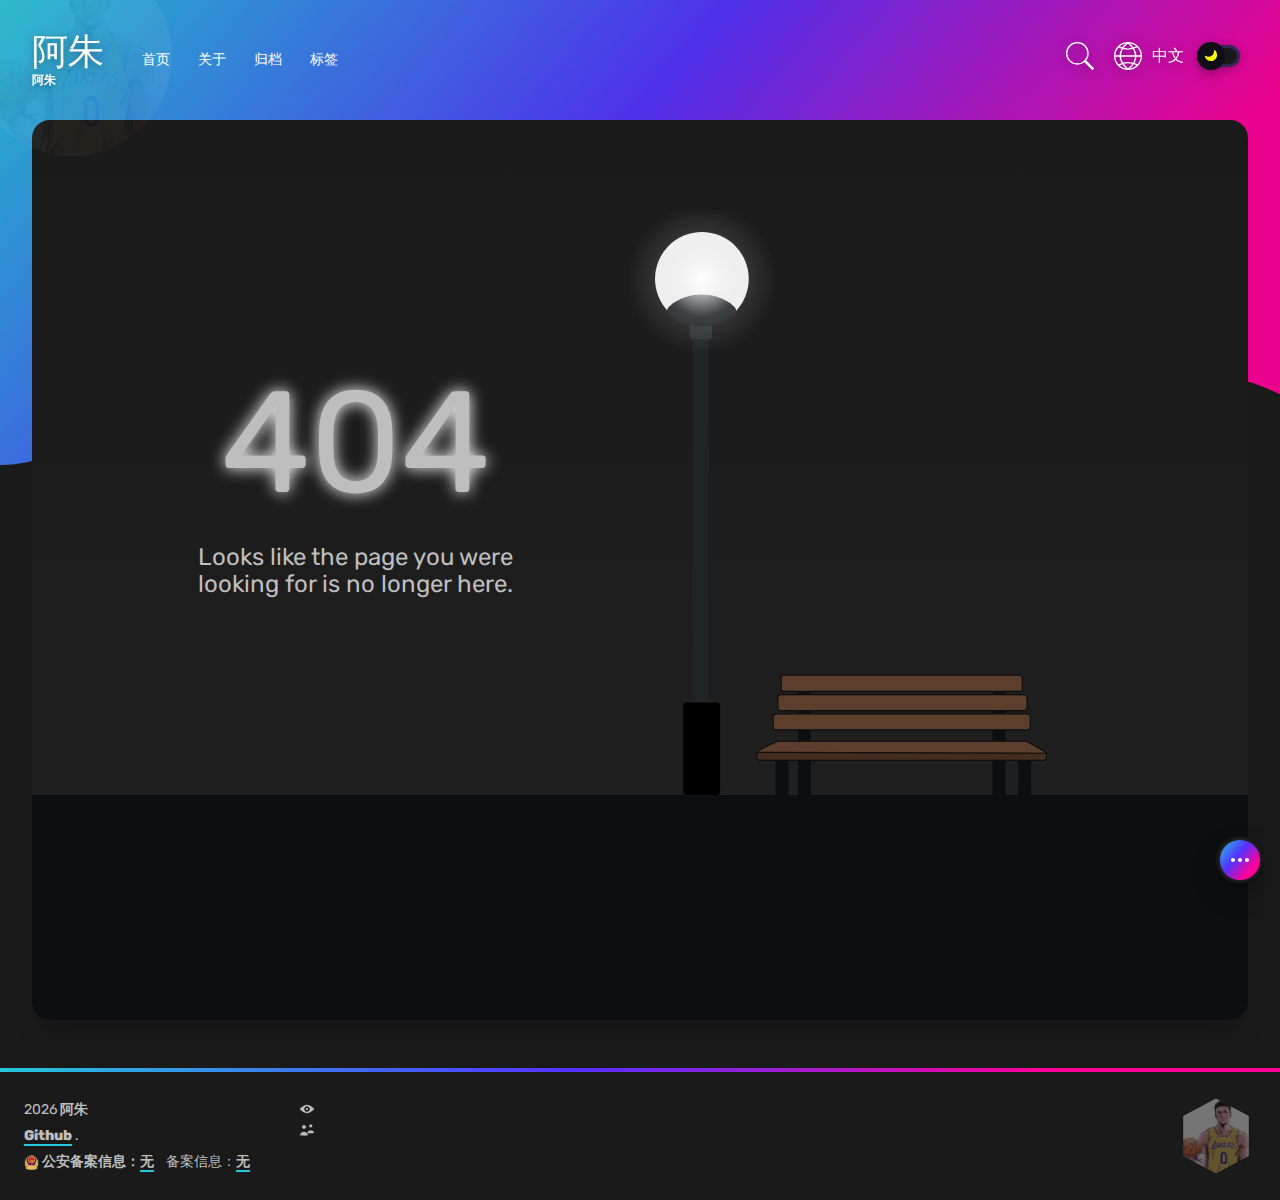
<file: index.html>
<!DOCTYPE html>
<html lang="en">
<head>
    <meta charset="utf-8">
    <meta http-equiv="X-UA-Compatible" content="IE=edge">
    <meta name="viewport" content="width=device-width,initial-scale=1">
    <link rel="icon" href="/favicon.ico">
    <link href="/static/css/chunk-libs.eebac533.css" rel="stylesheet">
    <link href="/static/css/app.ef05802f.css" rel="stylesheet"><!-- hexo injector head_end start -->
    <script rel="prefetch" async src="https://busuanzi.ibruce.info/busuanzi/2.3/busuanzi.pure.mini.js"></script>
    <script rel="preload" src="https://cdn.bootcdn.net/ajax/libs/prism/1.23.0/components/prism-core.js"
            data-manual></script>
    <script rel="preload"
            src="https://cdn.bootcdn.net/ajax/libs/prism/1.23.0/plugins/autoloader/prism-autoloader.js"></script>
    <script rel="preload"
            src="https://cdn.bootcdn.net/ajax/libs/prism/1.23.0/plugins/toolbar/prism-toolbar.min.js"></script>
    <script rel="preload"
            src="https://cdn.bootcdn.net/ajax/libs/prism/1.23.0/plugins/copy-to-clipboard/prism-copy-to-clipboard.min.js"></script>
    <script rel="preload" src="https://cdn.bootcdn.net/ajax/libs/blueimp-md5/2.18.0/js/md5.min.js"></script>
    <script rel="preload" src="https://cdn.bootcdn.net/ajax/libs/lodash.js/4.17.21/lodash.min.js"></script>
    <link rel="stylesheet" href="https://cdn.bootcdn.net/ajax/libs/prism/1.23.0/themes/prism.min.css"/>
    <link rel="stylesheet" href="https://cdn.bootcdn.net/ajax/libs/prism/1.23.0/plugins/toolbar/prism-toolbar.min.css"/>
    <link rel="stylesheet" href="https://fonts.loli.net/css?family=Rubik"/>
    <script rel="preload" src="https://cdn.bootcdn.net/ajax/libs/gitalk/1.7.2/gitalk.min.js"></script>
    <link rel="stylesheet" href="https://cdn.bootcdn.net/ajax/libs/gitalk/1.7.2/gitalk.min.css"/>
    <link rel="stylesheet" href="//at.alicdn.com/t/font_2476818_87vaqng7dno.css"/><!-- hexo injector head_end end -->
    <meta name="generator" content="Hexo 5.4.0">
</head>
<body id="body-container">
<noscript><strong>We're sorry but Aurora Blog doesn't work properly without JavaScript enabled. Please enable it to
    continue.</strong></noscript>
<div id="app"></div>
<script>(function (e) {
    function t(t) {
        for (var n, o, u = t[0], i = t[1], c = t[2], l = 0, f = []; l < u.length; l++) o = u[l], Object.prototype.hasOwnProperty.call(a, o) && a[o] && f.push(a[o][0]), a[o] = 0;
        for (n in i) Object.prototype.hasOwnProperty.call(i, n) && (e[n] = i[n]);
        p && p(t);
        while (f.length) f.shift()();
        return s.push.apply(s, c || []), r()
    }

    function r() {
        for (var e, t = 0; t < s.length; t++) {
            for (var r = s[t], n = !0, o = 1; o < r.length; o++) {
                var u = r[o];
                0 !== a[u] && (n = !1)
            }
            n && (s.splice(t--, 1), e = i(i.s = r[0]))
        }
        return e
    }

    var n = {}, o = {runtime: 0}, a = {runtime: 0}, s = [];

    function u(e) {
        return i.p + "static/js/" + ({
            404: "404",
            about: "about",
            archives: "archives",
            categories: "categories",
            page: "page",
            post: "post",
            result: "result",
            tags: "tags"
        }[e] || e) + "." + {
            404: "7d1e319c",
            about: "05f5177a",
            archives: "f8376ea5",
            categories: "cd195d1b",
            page: "58f43599",
            post: "10796a8c",
            result: "83a84bff",
            tags: "393261f6"
        }[e] + ".js"
    }

    function i(t) {
        if (n[t]) return n[t].exports;
        var r = n[t] = {i: t, l: !1, exports: {}};
        return e[t].call(r.exports, r, r.exports, i), r.l = !0, r.exports
    }

    i.e = function (e) {
        var t = [], r = {404: 1, about: 1, archives: 1, categories: 1, page: 1, post: 1, result: 1, tags: 1};
        o[e] ? t.push(o[e]) : 0 !== o[e] && r[e] && t.push(o[e] = new Promise((function (t, r) {
            for (var n = "static/css/" + ({
                404: "404",
                about: "about",
                archives: "archives",
                categories: "categories",
                page: "page",
                post: "post",
                result: "result",
                tags: "tags"
            }[e] || e) + "." + {
                404: "1a6cd5bd",
                about: "c06cd5c9",
                archives: "b41c8192",
                categories: "10e2be12",
                page: "7b21beee",
                post: "9f951a60",
                result: "10e2be12",
                tags: "10e2be12"
            }[e] + ".css", a = i.p + n, s = document.getElementsByTagName("link"), u = 0; u < s.length; u++) {
                var c = s[u], l = c.getAttribute("data-href") || c.getAttribute("href");
                if ("stylesheet" === c.rel && (l === n || l === a)) return t()
            }
            var f = document.getElementsByTagName("style");
            for (u = 0; u < f.length; u++) {
                c = f[u], l = c.getAttribute("data-href");
                if (l === n || l === a) return t()
            }
            var p = document.createElement("link");
            p.rel = "stylesheet", p.type = "text/css", p.onload = t, p.onerror = function (t) {
                var n = t && t.target && t.target.src || a,
                    s = new Error("Loading CSS chunk " + e + " failed.\n(" + n + ")");
                s.code = "CSS_CHUNK_LOAD_FAILED", s.request = n, delete o[e], p.parentNode.removeChild(p), r(s)
            }, p.href = a;
            var d = document.getElementsByTagName("head")[0];
            d.appendChild(p)
        })).then((function () {
            o[e] = 0
        })));
        var n = a[e];
        if (0 !== n) if (n) t.push(n[2]); else {
            var s = new Promise((function (t, r) {
                n = a[e] = [t, r]
            }));
            t.push(n[2] = s);
            var c, l = document.createElement("script");
            l.charset = "utf-8", l.timeout = 120, i.nc && l.setAttribute("nonce", i.nc), l.src = u(e);
            var f = new Error;
            c = function (t) {
                l.onerror = l.onload = null, clearTimeout(p);
                var r = a[e];
                if (0 !== r) {
                    if (r) {
                        var n = t && ("load" === t.type ? "missing" : t.type), o = t && t.target && t.target.src;
                        f.message = "Loading chunk " + e + " failed.\n(" + n + ": " + o + ")", f.name = "ChunkLoadError", f.type = n, f.request = o, r[1](f)
                    }
                    a[e] = void 0
                }
            };
            var p = setTimeout((function () {
                c({type: "timeout", target: l})
            }), 12e4);
            l.onerror = l.onload = c, document.head.appendChild(l)
        }
        return Promise.all(t)
    }, i.m = e, i.c = n, i.d = function (e, t, r) {
        i.o(e, t) || Object.defineProperty(e, t, {enumerable: !0, get: r})
    }, i.r = function (e) {
        "undefined" !== typeof Symbol && Symbol.toStringTag && Object.defineProperty(e, Symbol.toStringTag, {value: "Module"}), Object.defineProperty(e, "__esModule", {value: !0})
    }, i.t = function (e, t) {
        if (1 & t && (e = i(e)), 8 & t) return e;
        if (4 & t && "object" === typeof e && e && e.__esModule) return e;
        var r = Object.create(null);
        if (i.r(r), Object.defineProperty(r, "default", {
            enumerable: !0,
            value: e
        }), 2 & t && "string" != typeof e) for (var n in e) i.d(r, n, function (t) {
            return e[t]
        }.bind(null, n));
        return r
    }, i.n = function (e) {
        var t = e && e.__esModule ? function () {
            return e["default"]
        } : function () {
            return e
        };
        return i.d(t, "a", t), t
    }, i.o = function (e, t) {
        return Object.prototype.hasOwnProperty.call(e, t)
    }, i.p = "/", i.oe = function (e) {
        throw console.error(e), e
    };
    var c = window["webpackJsonp"] = window["webpackJsonp"] || [], l = c.push.bind(c);
    c.push = t, c = c.slice();
    for (var f = 0; f < c.length; f++) t(c[f]);
    var p = l;
    r()
})([]);</script>
<script src="/static/js/chunk-libs.9b3ced64.js"></script>
<script src="/static/js/app.17c5223b.js"></script>
</body>
</html>
</file>
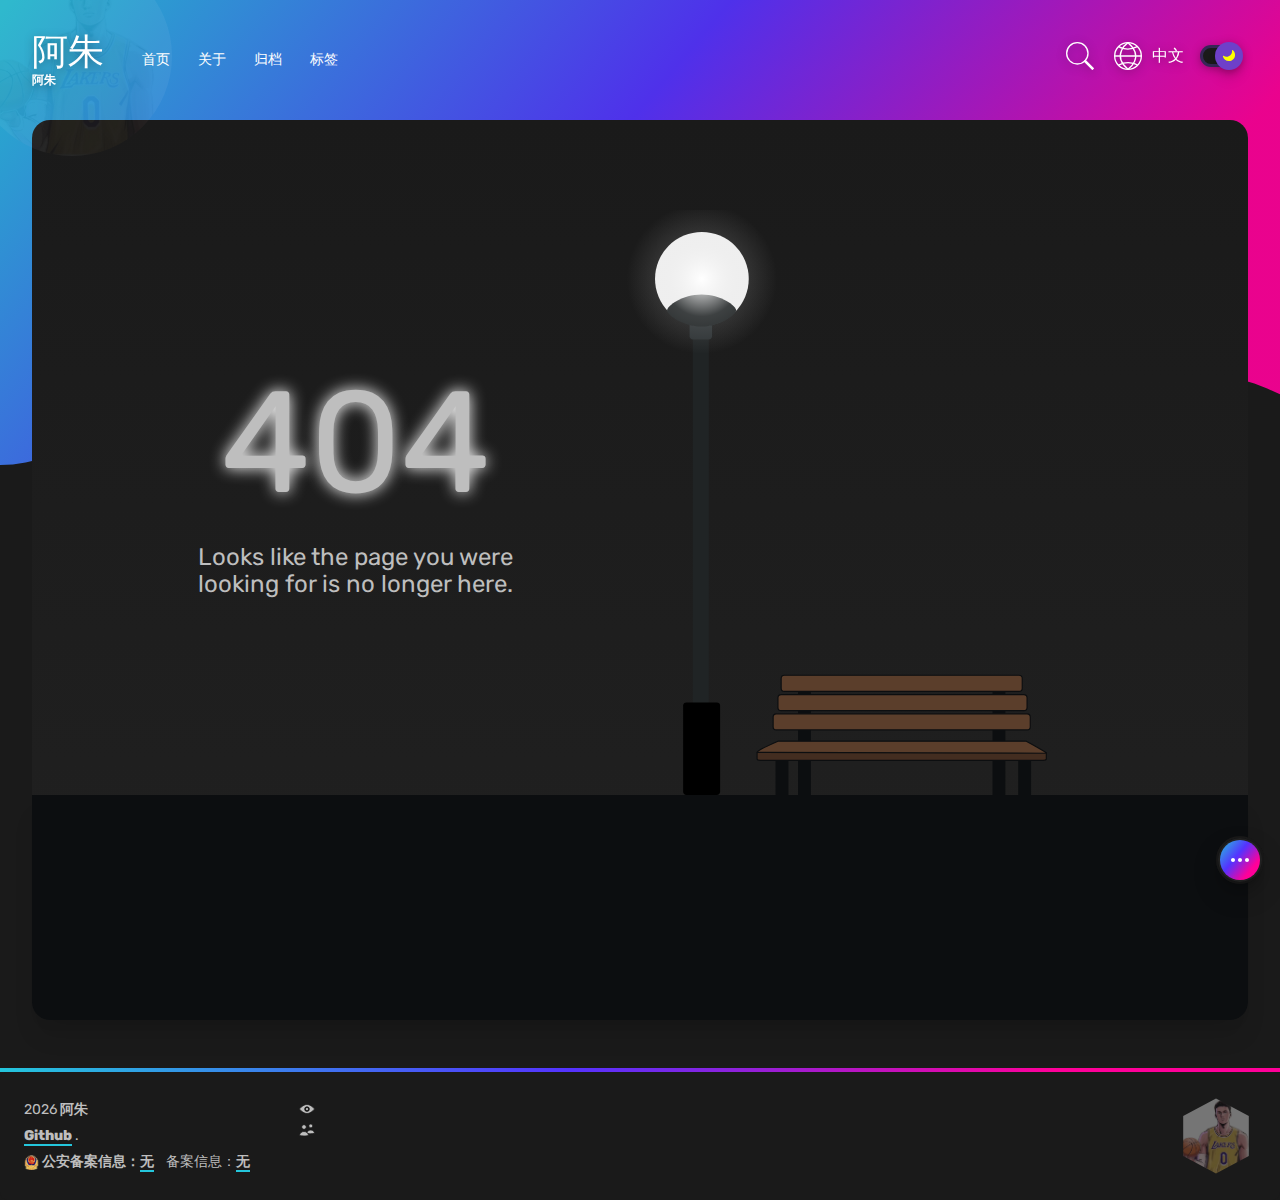
<file: archives/index.html>
<!DOCTYPE html><html lang="en"><head><meta charset="utf-8"><meta http-equiv="X-UA-Compatible" content="IE=edge"><meta name="viewport" content="width=device-width,initial-scale=1"><link rel="icon" href="/favicon.ico"><link href="/static/css/chunk-libs.eebac533.css" rel="stylesheet"><link href="/static/css/app.ef05802f.css" rel="stylesheet"><!-- hexo injector head_end start --><script rel="prefetch" async src="https://busuanzi.ibruce.info/busuanzi/2.3/busuanzi.pure.mini.js"></script><script rel="preload" src="https://cdn.bootcdn.net/ajax/libs/prism/1.23.0/components/prism-core.js" data-manual></script><script rel="preload" src="https://cdn.bootcdn.net/ajax/libs/prism/1.23.0/plugins/autoloader/prism-autoloader.js"></script><script rel="preload" src="https://cdn.bootcdn.net/ajax/libs/prism/1.23.0/plugins/toolbar/prism-toolbar.min.js"></script><script rel="preload" src="https://cdn.bootcdn.net/ajax/libs/prism/1.23.0/plugins/copy-to-clipboard/prism-copy-to-clipboard.min.js"></script><script rel="preload" src="https://cdn.bootcdn.net/ajax/libs/blueimp-md5/2.18.0/js/md5.min.js"></script><script rel="preload" src="https://cdn.bootcdn.net/ajax/libs/lodash.js/4.17.21/lodash.min.js"></script><link rel="stylesheet" href="https://cdn.bootcdn.net/ajax/libs/prism/1.23.0/themes/prism.min.css"/><link rel="stylesheet" href="https://cdn.bootcdn.net/ajax/libs/prism/1.23.0/plugins/toolbar/prism-toolbar.min.css"/><link rel="stylesheet" href="https://fonts.loli.net/css?family=Rubik" /><script rel="preload" src="https://cdn.bootcdn.net/ajax/libs/gitalk/1.7.2/gitalk.min.js"></script><link rel="stylesheet" href="https://cdn.bootcdn.net/ajax/libs/gitalk/1.7.2/gitalk.min.css"/><link rel="stylesheet" href="//at.alicdn.com/t/font_2476818_87vaqng7dno.css" /><!-- hexo injector head_end end --><meta name="generator" content="Hexo 5.4.0"></head><body id="body-container"><noscript><strong>We're sorry but Aurora Blog doesn't work properly without JavaScript enabled. Please enable it to continue.</strong></noscript><div id="app"></div><script>(function(e){function t(t){for(var n,o,u=t[0],i=t[1],c=t[2],l=0,f=[];l<u.length;l++)o=u[l],Object.prototype.hasOwnProperty.call(a,o)&&a[o]&&f.push(a[o][0]),a[o]=0;for(n in i)Object.prototype.hasOwnProperty.call(i,n)&&(e[n]=i[n]);p&&p(t);while(f.length)f.shift()();return s.push.apply(s,c||[]),r()}function r(){for(var e,t=0;t<s.length;t++){for(var r=s[t],n=!0,o=1;o<r.length;o++){var u=r[o];0!==a[u]&&(n=!1)}n&&(s.splice(t--,1),e=i(i.s=r[0]))}return e}var n={},o={runtime:0},a={runtime:0},s=[];function u(e){return i.p+"static/js/"+({404:"404",about:"about",archives:"archives",categories:"categories",page:"page",post:"post",result:"result",tags:"tags"}[e]||e)+"."+{404:"7d1e319c",about:"05f5177a",archives:"f8376ea5",categories:"cd195d1b",page:"58f43599",post:"10796a8c",result:"83a84bff",tags:"393261f6"}[e]+".js"}function i(t){if(n[t])return n[t].exports;var r=n[t]={i:t,l:!1,exports:{}};return e[t].call(r.exports,r,r.exports,i),r.l=!0,r.exports}i.e=function(e){var t=[],r={404:1,about:1,archives:1,categories:1,page:1,post:1,result:1,tags:1};o[e]?t.push(o[e]):0!==o[e]&&r[e]&&t.push(o[e]=new Promise((function(t,r){for(var n="static/css/"+({404:"404",about:"about",archives:"archives",categories:"categories",page:"page",post:"post",result:"result",tags:"tags"}[e]||e)+"."+{404:"1a6cd5bd",about:"c06cd5c9",archives:"b41c8192",categories:"10e2be12",page:"7b21beee",post:"9f951a60",result:"10e2be12",tags:"10e2be12"}[e]+".css",a=i.p+n,s=document.getElementsByTagName("link"),u=0;u<s.length;u++){var c=s[u],l=c.getAttribute("data-href")||c.getAttribute("href");if("stylesheet"===c.rel&&(l===n||l===a))return t()}var f=document.getElementsByTagName("style");for(u=0;u<f.length;u++){c=f[u],l=c.getAttribute("data-href");if(l===n||l===a)return t()}var p=document.createElement("link");p.rel="stylesheet",p.type="text/css",p.onload=t,p.onerror=function(t){var n=t&&t.target&&t.target.src||a,s=new Error("Loading CSS chunk "+e+" failed.\n("+n+")");s.code="CSS_CHUNK_LOAD_FAILED",s.request=n,delete o[e],p.parentNode.removeChild(p),r(s)},p.href=a;var d=document.getElementsByTagName("head")[0];d.appendChild(p)})).then((function(){o[e]=0})));var n=a[e];if(0!==n)if(n)t.push(n[2]);else{var s=new Promise((function(t,r){n=a[e]=[t,r]}));t.push(n[2]=s);var c,l=document.createElement("script");l.charset="utf-8",l.timeout=120,i.nc&&l.setAttribute("nonce",i.nc),l.src=u(e);var f=new Error;c=function(t){l.onerror=l.onload=null,clearTimeout(p);var r=a[e];if(0!==r){if(r){var n=t&&("load"===t.type?"missing":t.type),o=t&&t.target&&t.target.src;f.message="Loading chunk "+e+" failed.\n("+n+": "+o+")",f.name="ChunkLoadError",f.type=n,f.request=o,r[1](f)}a[e]=void 0}};var p=setTimeout((function(){c({type:"timeout",target:l})}),12e4);l.onerror=l.onload=c,document.head.appendChild(l)}return Promise.all(t)},i.m=e,i.c=n,i.d=function(e,t,r){i.o(e,t)||Object.defineProperty(e,t,{enumerable:!0,get:r})},i.r=function(e){"undefined"!==typeof Symbol&&Symbol.toStringTag&&Object.defineProperty(e,Symbol.toStringTag,{value:"Module"}),Object.defineProperty(e,"__esModule",{value:!0})},i.t=function(e,t){if(1&t&&(e=i(e)),8&t)return e;if(4&t&&"object"===typeof e&&e&&e.__esModule)return e;var r=Object.create(null);if(i.r(r),Object.defineProperty(r,"default",{enumerable:!0,value:e}),2&t&&"string"!=typeof e)for(var n in e)i.d(r,n,function(t){return e[t]}.bind(null,n));return r},i.n=function(e){var t=e&&e.__esModule?function(){return e["default"]}:function(){return e};return i.d(t,"a",t),t},i.o=function(e,t){return Object.prototype.hasOwnProperty.call(e,t)},i.p="/",i.oe=function(e){throw console.error(e),e};var c=window["webpackJsonp"]=window["webpackJsonp"]||[],l=c.push.bind(c);c.push=t,c=c.slice();for(var f=0;f<c.length;f++)t(c[f]);var p=l;r()})([]);</script><script src="/static/js/chunk-libs.9b3ced64.js"></script><script src="/static/js/app.17c5223b.js"></script></body></html>
</file>
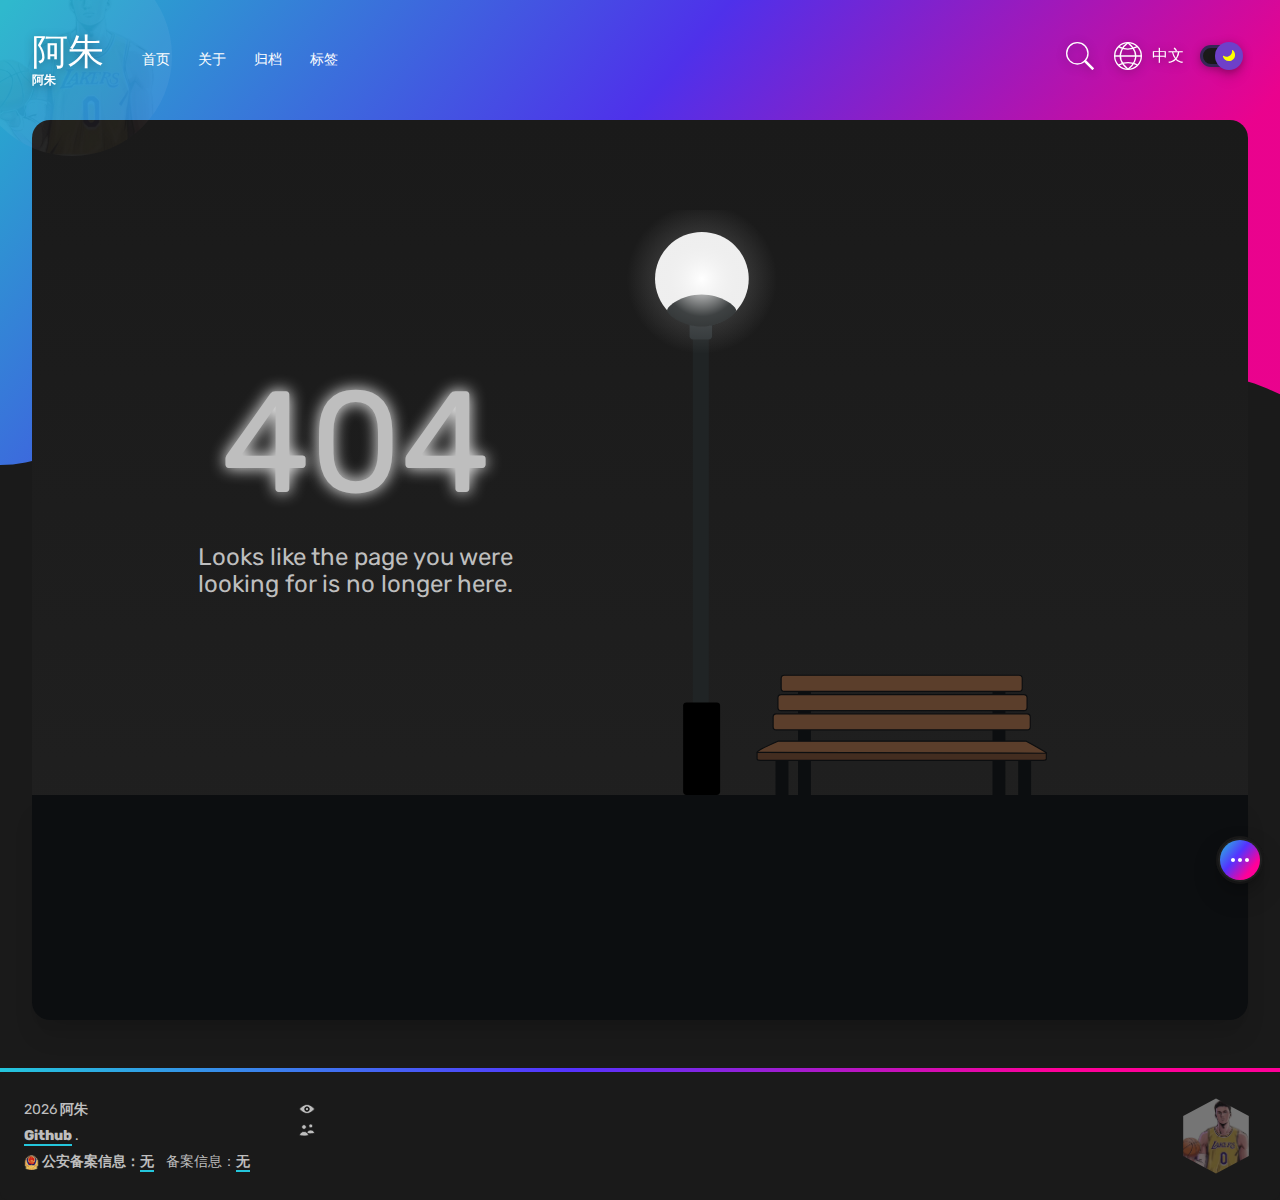
<file: 2021/05/03/hello-world/index.html>
<!DOCTYPE html><html lang="en"><head><meta charset="utf-8"><meta http-equiv="X-UA-Compatible" content="IE=edge"><meta name="viewport" content="width=device-width,initial-scale=1"><link rel="icon" href="/favicon.ico"><link href="/static/css/chunk-libs.eebac533.css" rel="stylesheet"><link href="/static/css/app.ef05802f.css" rel="stylesheet"><!-- hexo injector head_end start --><script rel="prefetch" async src="https://busuanzi.ibruce.info/busuanzi/2.3/busuanzi.pure.mini.js"></script><script rel="preload" src="https://cdn.bootcdn.net/ajax/libs/prism/1.23.0/components/prism-core.js" data-manual></script><script rel="preload" src="https://cdn.bootcdn.net/ajax/libs/prism/1.23.0/plugins/autoloader/prism-autoloader.js"></script><script rel="preload" src="https://cdn.bootcdn.net/ajax/libs/prism/1.23.0/plugins/toolbar/prism-toolbar.min.js"></script><script rel="preload" src="https://cdn.bootcdn.net/ajax/libs/prism/1.23.0/plugins/copy-to-clipboard/prism-copy-to-clipboard.min.js"></script><script rel="preload" src="https://cdn.bootcdn.net/ajax/libs/blueimp-md5/2.18.0/js/md5.min.js"></script><script rel="preload" src="https://cdn.bootcdn.net/ajax/libs/lodash.js/4.17.21/lodash.min.js"></script><link rel="stylesheet" href="https://cdn.bootcdn.net/ajax/libs/prism/1.23.0/themes/prism.min.css"/><link rel="stylesheet" href="https://cdn.bootcdn.net/ajax/libs/prism/1.23.0/plugins/toolbar/prism-toolbar.min.css"/><link rel="stylesheet" href="https://fonts.loli.net/css?family=Rubik" /><script rel="preload" src="https://cdn.bootcdn.net/ajax/libs/gitalk/1.7.2/gitalk.min.js"></script><link rel="stylesheet" href="https://cdn.bootcdn.net/ajax/libs/gitalk/1.7.2/gitalk.min.css"/><!-- hexo injector head_end end --><meta name="generator" content="Hexo 5.4.0"></head><body id="body-container"><noscript><strong>We're sorry but Aurora Blog doesn't work properly without JavaScript enabled. Please enable it to continue.</strong></noscript><div id="app"></div><script>(function(e){function t(t){for(var n,o,u=t[0],i=t[1],c=t[2],l=0,f=[];l<u.length;l++)o=u[l],Object.prototype.hasOwnProperty.call(a,o)&&a[o]&&f.push(a[o][0]),a[o]=0;for(n in i)Object.prototype.hasOwnProperty.call(i,n)&&(e[n]=i[n]);p&&p(t);while(f.length)f.shift()();return s.push.apply(s,c||[]),r()}function r(){for(var e,t=0;t<s.length;t++){for(var r=s[t],n=!0,o=1;o<r.length;o++){var u=r[o];0!==a[u]&&(n=!1)}n&&(s.splice(t--,1),e=i(i.s=r[0]))}return e}var n={},o={runtime:0},a={runtime:0},s=[];function u(e){return i.p+"static/js/"+({404:"404",about:"about",archives:"archives",categories:"categories",page:"page",post:"post",result:"result",tags:"tags"}[e]||e)+"."+{404:"7d1e319c",about:"05f5177a",archives:"f8376ea5",categories:"cd195d1b",page:"58f43599",post:"10796a8c",result:"83a84bff",tags:"393261f6"}[e]+".js"}function i(t){if(n[t])return n[t].exports;var r=n[t]={i:t,l:!1,exports:{}};return e[t].call(r.exports,r,r.exports,i),r.l=!0,r.exports}i.e=function(e){var t=[],r={404:1,about:1,archives:1,categories:1,page:1,post:1,result:1,tags:1};o[e]?t.push(o[e]):0!==o[e]&&r[e]&&t.push(o[e]=new Promise((function(t,r){for(var n="static/css/"+({404:"404",about:"about",archives:"archives",categories:"categories",page:"page",post:"post",result:"result",tags:"tags"}[e]||e)+"."+{404:"1a6cd5bd",about:"c06cd5c9",archives:"b41c8192",categories:"10e2be12",page:"7b21beee",post:"9f951a60",result:"10e2be12",tags:"10e2be12"}[e]+".css",a=i.p+n,s=document.getElementsByTagName("link"),u=0;u<s.length;u++){var c=s[u],l=c.getAttribute("data-href")||c.getAttribute("href");if("stylesheet"===c.rel&&(l===n||l===a))return t()}var f=document.getElementsByTagName("style");for(u=0;u<f.length;u++){c=f[u],l=c.getAttribute("data-href");if(l===n||l===a)return t()}var p=document.createElement("link");p.rel="stylesheet",p.type="text/css",p.onload=t,p.onerror=function(t){var n=t&&t.target&&t.target.src||a,s=new Error("Loading CSS chunk "+e+" failed.\n("+n+")");s.code="CSS_CHUNK_LOAD_FAILED",s.request=n,delete o[e],p.parentNode.removeChild(p),r(s)},p.href=a;var d=document.getElementsByTagName("head")[0];d.appendChild(p)})).then((function(){o[e]=0})));var n=a[e];if(0!==n)if(n)t.push(n[2]);else{var s=new Promise((function(t,r){n=a[e]=[t,r]}));t.push(n[2]=s);var c,l=document.createElement("script");l.charset="utf-8",l.timeout=120,i.nc&&l.setAttribute("nonce",i.nc),l.src=u(e);var f=new Error;c=function(t){l.onerror=l.onload=null,clearTimeout(p);var r=a[e];if(0!==r){if(r){var n=t&&("load"===t.type?"missing":t.type),o=t&&t.target&&t.target.src;f.message="Loading chunk "+e+" failed.\n("+n+": "+o+")",f.name="ChunkLoadError",f.type=n,f.request=o,r[1](f)}a[e]=void 0}};var p=setTimeout((function(){c({type:"timeout",target:l})}),12e4);l.onerror=l.onload=c,document.head.appendChild(l)}return Promise.all(t)},i.m=e,i.c=n,i.d=function(e,t,r){i.o(e,t)||Object.defineProperty(e,t,{enumerable:!0,get:r})},i.r=function(e){"undefined"!==typeof Symbol&&Symbol.toStringTag&&Object.defineProperty(e,Symbol.toStringTag,{value:"Module"}),Object.defineProperty(e,"__esModule",{value:!0})},i.t=function(e,t){if(1&t&&(e=i(e)),8&t)return e;if(4&t&&"object"===typeof e&&e&&e.__esModule)return e;var r=Object.create(null);if(i.r(r),Object.defineProperty(r,"default",{enumerable:!0,value:e}),2&t&&"string"!=typeof e)for(var n in e)i.d(r,n,function(t){return e[t]}.bind(null,n));return r},i.n=function(e){var t=e&&e.__esModule?function(){return e["default"]}:function(){return e};return i.d(t,"a",t),t},i.o=function(e,t){return Object.prototype.hasOwnProperty.call(e,t)},i.p="/",i.oe=function(e){throw console.error(e),e};var c=window["webpackJsonp"]=window["webpackJsonp"]||[],l=c.push.bind(c);c.push=t,c=c.slice();for(var f=0;f<c.length;f++)t(c[f]);var p=l;r()})([]);</script><script src="/static/js/chunk-libs.9b3ced64.js"></script><script src="/static/js/app.17c5223b.js"></script></body></html>
</file>
<file: static/css/app.ef05802f.css>
:root{--max-width:1600px;--gap:2rem;--main-gradient:linear-gradient(130deg,#24c6dc,#5433ff 41.07%,#f09 76.05%);--theme-transition:all 250ms ease}.theme-light{--background-primary:#f1f3f9;--background-primary-alt:#fafafa;--background-secondary:#fff;--background-secondary-alt:#2e3236;--background-trans:rgba(0,0,0,0.15);--text-bright:#000;--text-normal:#333;--text-accent:#e93796;--text-sub-accent:#547ce7;--text-faint:#b2b2b2;--text-dim:#858585;--text-title-h1:#333;--text-title-h2:#333;--text-title-h3:#333;--text-title-h4:#333;--text-title-h5:#333;--text-link:#b4b4b4;--text-a:#db4d52;--text-a-hover:#db4d52;--bg-accent-55:rgba(244,86,157,0.55);--bg-sub-accent-55:rgba(13,185,215,0.55);--bg-accent-05:rgba(244,86,157,0.05);--strong-gradient:linear-gradient(62deg,#188bfd,#a03bff)!important;--gradient-cover:linear-gradient(90deg,hsla(0,0%,98%,0),hsla(0,0%,98%,0.013) 8.1%,hsla(0,0%,98%,0.049) 15.5%,hsla(0,0%,98%,0.104) 22.5%,hsla(0,0%,98%,0.175) 29%,hsla(0,0%,98%,0.259) 35.3%,hsla(0,0%,98%,0.352) 41.2%,hsla(0,0%,98%,0.45) 47.1%,hsla(0,0%,98%,0.55) 52.9%,hsla(0,0%,98%,0.648) 58.8%,hsla(0,0%,98%,0.741) 64.7%,hsla(0,0%,98%,0.825) 71%,hsla(0,0%,98%,0.896) 77.5%,hsla(0,0%,98%,0.951) 84.5%,hsla(0,0%,98%,0.987) 91.9%,var(--background-secondary));--article-cover:linear-gradient(180deg,hsla(0,0%,98%,0),hsla(0,0%,98%,0.013) 8.1%,hsla(0,0%,98%,0.049) 15.5%,hsla(0,0%,98%,0.104) 22.5%,hsla(0,0%,98%,0.175) 29%,hsla(0,0%,98%,0.259) 35.3%,hsla(0,0%,98%,0.352) 41.2%,hsla(0,0%,98%,0.45) 47.1%,hsla(0,0%,98%,0.55) 52.9%,hsla(0,0%,98%,0.648) 58.8%,hsla(0,0%,98%,0.741) 64.7%,hsla(0,0%,98%,0.825) 71%,hsla(0,0%,98%,0.896) 77.5%,hsla(0,0%,98%,0.951) 84.5%,hsla(0,0%,98%,0.987) 91.9%,var(--background-secondary));--accent-shadow:0 20px 25px -5px rgba(232,57,255,0.06),0 10px 10px -5px rgba(53,11,59,0.1);--sub-accent-shadow:0 20px 25px -5px rgba(71,190,255,0.06),0 10px 10px -5px rgba(11,42,59,0.1);--search-modal-key-gradient:linear-gradient(-225deg,#d5dbe4,#f8f8f8);--search-modal-key-shadow:inset 0 -2px 0 0 #cdcde6,inset 0 0 1px 1px #fff,0 1px 2px 1px rgba(30,35,90,0.4)}.theme-dark,.theme-light{--trans-ease:all 250ms ease}.theme-dark{--background-primary:#1a1a1a;--background-primary-alt:#0d0b12;--background-secondary:#212121;--background-secondary-alt:#0d0b12;--background-trans:hsla(0,0%,100%,0.15);--skeleton-bg:#2e2e2e;--skeleton-hl:#363636;--text-bright:#fff;--text-normal:#bebebe;--text-accent:#0fb6d6;--text-sub-accent:#f4569d;--text-dim:#6d6d6d;--text-faint:#7aa2f7;--text-title-h1:var(--text-accent);--text-title-h2:#cbdbe5;--text-title-h3:#cbdbe5;--text-title-h4:#cbdbe5;--text-title-h5:#cbdbe5;--text-link:#b4b4b4;--text-a:#6bcafb;--text-a-hover:#6bcafb;--bg-sub-accent-55:rgba(244,86,157,0.55);--bg-accent-55:rgba(13,185,215,0.55);--bg-accent-05:rgba(14,210,247,0.05);--strong-gradient:linear-gradient(62deg,#87c2fd,#dcb9fc)!important;--gradient-cover:linear-gradient(90deg,rgba(33,33,33,0),rgba(33,33,33,0.013) 8.1%,rgba(33,33,33,0.049) 15.5%,rgba(33,33,33,0.104) 22.5%,rgba(33,33,33,0.175) 29%,rgba(33,33,33,0.259) 35.3%,rgba(33,33,33,0.352) 41.2%,rgba(33,33,33,0.45) 47.1%,rgba(33,33,33,0.55) 52.9%,rgba(33,33,33,0.648) 58.8%,rgba(33,33,33,0.741) 64.7%,rgba(33,33,33,0.825) 71%,rgba(33,33,33,0.896) 77.5%,rgba(33,33,33,0.951) 84.5%,rgba(33,33,33,0.987) 91.9%,var(--background-secondary));--article-cover:linear-gradient(180deg,rgba(33,33,33,0),rgba(33,33,33,0.013) 8.1%,rgba(33,33,33,0.049) 15.5%,rgba(33,33,33,0.104) 22.5%,rgba(33,33,33,0.175) 29%,rgba(33,33,33,0.259) 35.3%,rgba(33,33,33,0.352) 41.2%,rgba(33,33,33,0.45) 47.1%,rgba(33,33,33,0.55) 52.9%,rgba(33,33,33,0.648) 58.8%,rgba(33,33,33,0.741) 64.7%,rgba(33,33,33,0.825) 71%,rgba(33,33,33,0.896) 77.5%,rgba(33,33,33,0.951) 84.5%,rgba(33,33,33,0.987) 91.9%,var(--background-secondary));--accent-shadow:0 20px 25px -5px rgba(11,42,59,0.35),0 10px 10px -5px rgba(11,42,59,0.14);--sub-accent-shadow:0 20px 25px -5px rgba(53,11,59,0.35),0 10px 10px -5px rgba(53,11,59,0.14);--search-modal-key-gradient:linear-gradient(-225deg,#3f3e3e,#2c2c2c);--search-modal-key-shadow:inset 0 -2px 0 0 #363636,inset 0 0 1px 1px #2e2e2e,0 1px 2px 1px rgba(30,35,90,0.4)}.ob-text-bright{color:var(--text-bright)}.ob-drop-shadow{filter:drop-shadow(0 2px 5px rgba(0,0,0,.3))}.ob-hz-thumbnail{max-width:120%}.ob-gradient-plate{width:calc(100% - .5rem);height:calc(100% - .5rem);margin:.25rem}.ob-gradient-cut-plate{top:8%;width:calc(100% - .5rem);height:calc(92% - .5rem);margin:.25rem}.ob-avatar{height:7rem;width:7rem}.footer-avatar,.ob-avatar{margin:0;--tw-shadow:0 20px 25px -5px rgba(0,0,0,0.1),0 10px 10px -5px rgba(0,0,0,0.04);box-shadow:var(--tw-ring-offset-shadow,0 0 transparent),var(--tw-ring-shadow,0 0 transparent),var(--tw-shadow)}.footer-avatar{height:5rem;opacity:.4;width:5rem}.diamond-avatar{-webkit-clip-path:polygon(50% 3%,91% 25%,91% 75%,50% 97%,9% 75%,9% 25%);clip-path:polygon(50% 3%,91% 25%,91% 75%,50% 97%,9% 75%,9% 25%)}.circle-avatar{border-radius:9999px}.circle-avatar,.rounded-avatar{border-color:var(--background-primary);border-width:6px}.rounded-avatar{border-radius:1rem}.animation-text{-webkit-background-clip:text;-webkit-text-fill-color:transparent;-webkit-box-decoration-break:clone;background-color:#ccc;background-image:linear-gradient(90deg,#ccc,#fff,#ccc);-webkit-animation:SkeletonLoading 1.5s ease-in-out 0s infinite normal none running;animation:SkeletonLoading 1.5s ease-in-out 0s infinite normal none running}.inverted-main-grid,.main-grid{display:flex;flex-direction:column}@media (min-width:1024px){.main-grid{display:grid;gap:var(--gap);grid-template-columns:minmax(0,1fr) 320px}.inverted-main-grid{display:grid;gap:var(--gap);grid-template-columns:245px minmax(0,1fr)}}.tab{background-color:var(--background-secondary);border-radius:1rem;display:flex;flex-direction:row;flex-wrap:wrap;margin-bottom:2rem;overflow-y:hidden;padding-left:1.5rem;padding-right:3rem;--tw-shadow:0 4px 6px -1px rgba(0,0,0,0.1),0 2px 4px -1px rgba(0,0,0,0.06);box-shadow:var(--tw-ring-offset-shadow,0 0 transparent),var(--tw-ring-shadow,0 0 transparent),var(--tw-shadow);height:3.5rem;transition:height .4s ease}.tab.expanded-tab{overflow-y:initial;height:auto}.tab li{cursor:pointer;margin-top:1rem;margin-bottom:1rem;margin-right:.75rem}.tab li:hover{opacity:.5}.tab li.active{--tw-shadow:0 10px 15px -3px rgba(0,0,0,0.1),0 4px 6px -2px rgba(0,0,0,0.05);box-shadow:var(--tw-ring-offset-shadow,0 0 transparent),var(--tw-ring-shadow,0 0 transparent),var(--tw-shadow);--tw-text-opacity:1;color:rgba(255,255,255,var(--tw-text-opacity));text-shadow:0 2px 2px rgba(0,0,0,.5)}.tab li span{background-color:var(--background-primary);border-top-left-radius:.375rem;border-bottom-left-radius:.375rem;font-size:.875rem;line-height:1.25rem;padding-top:.5rem;padding-bottom:.5rem;padding-left:.75rem;padding-right:.75rem;text-align:center;white-space:nowrap}.tab li span.first-tab{border-radius:.375rem;padding-left:1.5rem;padding-right:1.5rem}.tab li b{background-color:var(--background-primary);border-top-right-radius:.375rem;border-bottom-right-radius:.375rem;font-size:.875rem;line-height:1.25rem;opacity:.7;padding-top:.5rem;padding-bottom:.5rem;padding-left:.5rem;padding-right:.5rem;text-align:center;color:var(--text-accent);white-space:nowrap}.tab-expander{cursor:pointer;position:absolute;top:1.25rem;right:1.25rem;stroke:currentColor;color:var(--text-bright);opacity:.8}.tab-expander:hover{opacity:.5}.tab-expander svg{transition:transform .4s ease}.tab-expander.expanded svg{transform:rotate(180deg)}#loading-bar-wrapper #nprogress{pointer-events:none}#loading-bar-wrapper #nprogress .bar{background:var(--main-gradient);position:absolute;z-index:3000;top:0;left:0;width:100%;height:8px}#loading-bar-wrapper #nprogress .peg{display:none;position:absolute;right:0;width:100px;height:8px;opacity:0;box-shadow:none;transform:rotate(3deg) translateY(-4px)}#loading-bar-wrapper #nprogress .spinner{display:block;position:fixed;z-index:3000;top:15px;right:15px}#loading-bar-wrapper #nprogress .spinner-icon{width:18px;height:18px;box-sizing:border-box;border:2px solid transparent;border-top-color:var(--text-accent);border-left-color:var(--text-accent);border-radius:50%;-webkit-animation:nprogress-spinner .4s linear infinite;animation:nprogress-spinner .4s linear infinite}@-webkit-keyframes nprogress-spinner{to{-webkit-transform:rotate(1turn)}0%{transform:rotate(0)}to{transform:rotate(1turn)}}#loading-bar-wrapper{position:fixed;width:100px;top:8px;left:50%;transform:translateX(-50%);height:8px;border-radius:8px;z-index:2000;background:transparent;overflow:hidden}#loading-bar-wrapper.nprogress-custom-parent{background:var(--background-secondary);box-shadow:0 1px 2px 0 rgba(0,0,0,.1)}a:hover:hover{opacity:.5;color:var(--text-accent)}a:hover{transition-property:all;transition-timing-function:cubic-bezier(.4,0,.2,1);transition-duration:.15s}

/*! tailwindcss v2.1.2 | MIT License | https://tailwindcss.com */

/*! modern-normalize v1.0.0 | MIT License | https://github.com/sindresorhus/modern-normalize */:root{-moz-tab-size:4;-o-tab-size:4;tab-size:4}html{line-height:1.15;-webkit-text-size-adjust:100%}body{margin:0;font-family:system-ui,-apple-system,Segoe UI,Roboto,Helvetica,Arial,sans-serif,Apple Color Emoji,Segoe UI Emoji}hr{height:0;color:inherit}abbr[title]{-webkit-text-decoration:underline dotted;text-decoration:underline dotted}b,strong{font-weight:bolder}code,kbd,pre,samp{font-family:ui-monospace,SFMono-Regular,Consolas,Liberation Mono,Menlo,monospace;font-size:1em}small{font-size:80%}sub,sup{font-size:75%;line-height:0;position:relative;vertical-align:baseline}sub{bottom:-.25em}sup{top:-.5em}table{text-indent:0;border-color:inherit}button,input,optgroup,select,textarea{font-family:inherit;font-size:100%;line-height:1.15;margin:0}button,select{text-transform:none}[type=button],[type=reset],button{-webkit-appearance:button}legend{padding:0}progress{vertical-align:baseline}[type=search]{-webkit-appearance:textfield;outline-offset:-2px}summary{display:list-item}blockquote,dd,dl,figure,h1,h2,h3,h4,h5,h6,hr,p,pre{margin:0}button{background-color:transparent;background-image:none}button:focus{outline:1px dotted;outline:5px auto -webkit-focus-ring-color}fieldset,ol,ul{margin:0;padding:0}ol,ul{list-style:none}html{font-family:ui-sans-serif,system-ui,-apple-system,BlinkMacSystemFont,Segoe UI,Roboto,Helvetica Neue,Arial,Noto Sans,sans-serif,Apple Color Emoji,Segoe UI Emoji,Segoe UI Symbol,Noto Color Emoji;line-height:1.5}body{font-family:inherit;line-height:inherit}*,:after,:before{box-sizing:border-box;border-width:0;border-style:solid;border-color:#e5e7eb}hr{border-top-width:1px}img{border-style:solid}textarea{resize:vertical}input::-moz-placeholder,textarea::-moz-placeholder{opacity:1;color:#9ca3af}input:-ms-input-placeholder,textarea:-ms-input-placeholder{opacity:1;color:#9ca3af}input::placeholder,textarea::placeholder{opacity:1;color:#9ca3af}button{cursor:pointer}table{border-collapse:collapse}h1,h2,h3,h4,h5,h6{font-size:inherit;font-weight:inherit}a{color:inherit;text-decoration:inherit}button,input,optgroup,select,textarea{padding:0;line-height:inherit;color:inherit}code,kbd,pre,samp{font-family:ui-monospace,SFMono-Regular,Menlo,Monaco,Consolas,Liberation Mono,Courier New,monospace}audio,canvas,embed,iframe,img,object,svg,video{display:block;vertical-align:middle}img,video{max-width:100%;height:auto}.container{width:100%}@media (min-width:640px){.container{max-width:640px}}@media (min-width:768px){.container{max-width:768px}}@media (min-width:1024px){.container{max-width:1024px}}@media (min-width:1280px){.container{max-width:1280px}}@media (min-width:1536px){.container{max-width:1536px}}.article{background-color:var(--background-secondary);border-radius:1rem;display:grid;height:100%;overflow:hidden;--tw-shadow:0 10px 15px -3px rgba(0,0,0,0.1),0 4px 6px -2px rgba(0,0,0,0.05)}.article,.article:hover{box-shadow:var(--tw-ring-offset-shadow,0 0 transparent),var(--tw-ring-shadow,0 0 transparent),var(--tw-shadow)}.article:hover{--tw-shadow:var(--accent-shadow)}.article{grid-template-rows:repeat(3,minmax(0,1fr));transition-property:box-shadow;transition-timing-function:cubic-bezier(.4,0,.2,1);transition-duration:.15s;transition-property:border-color,opacity,box-shadow,transform}.article:hover .article-thumbnail .thumbnail-screen{display:none!important}.article .article-thumbnail{position:relative;grid-row:span 1/span 1}.article .article-thumbnail img{background-repeat:no-repeat;background-size:cover;display:block;height:120%;-o-object-fit:cover;object-fit:cover;position:absolute;width:100%;z-index:20}.article .article-thumbnail .thumbnail-screen{height:120%;opacity:.4;pointer-events:none;position:absolute;left:0;width:100%;z-index:30;max-width:120%;mix-blend-mode:screen}.article .article-thumbnail:after{pointer-events:none;content:"";position:absolute;z-index:35;top:13%;left:0;height:120%;width:100%;background:var(--article-cover)}.article .article-content{background-color:transparent;display:flex;flex-direction:column;padding-left:1.5rem;padding-right:1.5rem;padding-bottom:1.5rem;position:relative;z-index:40;grid-row:span 2/span 2}.article .article-content span{filter:drop-shadow(0 2px 1px rgba(0,0,0,.1))}.article .article-content span b{font-size:.75rem;line-height:1rem;color:var(--text-accent);text-transform:uppercase}.article .article-content span ul{display:inline-flex;font-size:.75rem;line-height:1rem;padding-left:1rem}.article .article-content span ul li{margin-right:.75rem}.article .article-content h1{font-weight:800;font-size:1.5rem;line-height:2rem;margin-bottom:1.5rem;color:var(--text-bright)}@media (min-width:1024px){.article .article-content h1{margin-top:1rem;margin-bottom:2rem}}.article .article-content p{font-size:.875rem;line-height:1.25rem;margin-bottom:.5rem;padding-bottom:1rem}@media (min-width:1024px){.article .article-content p{font-size:1rem;line-height:1.5rem;margin-bottom:.5rem;padding-bottom:1.5rem}}.article .article-content .article-footer{display:flex;align-items:flex-end;align-content:flex-end;justify-content:flex-start;flex:1 1 0%;font-size:.875rem;line-height:1.25rem;width:100%}.article .article-content .article-footer img{border-radius:9999px;margin-right:.5rem;height:28px;width:28px}.feature-article{background-color:var(--background-secondary);border-radius:1rem;display:grid;overflow:hidden;position:relative;top:0;--tw-shadow:0 10px 15px -3px rgba(0,0,0,0.1),0 4px 6px -2px rgba(0,0,0,0.05)}.feature-article,.feature-article:hover{box-shadow:var(--tw-ring-offset-shadow,0 0 transparent),var(--tw-ring-shadow,0 0 transparent),var(--tw-shadow)}.feature-article:hover{--tw-shadow:var(--accent-shadow)}.feature-article{z-index:10;grid-template-rows:repeat(3,minmax(0,1fr));transition-property:box-shadow;transition-timing-function:cubic-bezier(.4,0,.2,1);transition-duration:.15s}@media (min-width:1024px){.feature-article{height:28rem;width:100%;grid-template-columns:repeat(2,minmax(0,1fr));grid-template-rows:none}}.feature-article{transition-property:transform,shadow}.feature-article:hover .thumbnail-screen{background:transparent!important}.feature-article .feature-thumbnail{position:relative;grid-row:span 1/span 1}@media (min-width:1024px){.feature-article .feature-thumbnail{grid-row:auto}}.feature-article .feature-thumbnail img{background-repeat:no-repeat;background-size:cover;display:block;height:120%;-o-object-fit:cover;object-fit:cover;position:absolute;left:0;width:100%;z-index:20}@media (min-width:1024px){.feature-article .feature-thumbnail img{height:28rem;width:120%}}.feature-article .feature-thumbnail span{height:120%;opacity:.4;pointer-events:none;position:absolute;left:0;width:100%;z-index:30}@media (min-width:1024px){.feature-article .feature-thumbnail span{height:28rem;width:120%}}.feature-article .feature-thumbnail:after{pointer-events:none;content:"";position:absolute;z-index:35;left:71%;top:0;height:100%;width:50%;background:var(--gradient-cover)}.feature-article .feature-content{display:flex;flex-direction:column;padding-left:1.5rem;padding-right:1.5rem;padding-bottom:1.5rem;position:relative;z-index:40;grid-row:span 2/span 2}@media (min-width:1024px){.feature-article .feature-content{padding:3rem;grid-row:auto}}.feature-article .feature-content b{color:var(--text-accent);text-transform:uppercase}.feature-article .feature-content ul{display:inline-flex;padding-left:1rem}.feature-article .feature-content ul li{margin-right:.75rem}.feature-article .feature-content h1{font-weight:800;font-size:1.5rem;line-height:2rem;margin-bottom:1.5rem;color:var(--text-bright)}@media (min-width:1024px){.feature-article .feature-content h1{font-size:2.25rem;line-height:2.5rem;margin-top:1rem;margin-bottom:2rem}}.feature-article .feature-content p{font-size:1rem;line-height:1.5rem;margin-bottom:.5rem;padding-bottom:1rem}@media (min-width:1024px){.feature-article .feature-content p{font-size:1.125rem;line-height:1.75rem;margin-bottom:.5rem;padding-bottom:1.5rem}}.feature-article .feature-content .article-footer{display:flex;align-items:flex-end;align-content:flex-end;justify-content:flex-start;flex:1 1 0%;font-size:.875rem;line-height:1.25rem;width:100%}.feature-article .feature-content .article-footer img{border-radius:9999px;margin-right:.5rem;height:28px;width:28px}.thumbnail-screen{max-width:120%;mix-blend-mode:screen}@media (max-width:1023px){.feature-article>div:first-of-type:after{top:13%;left:0;height:120%;width:100%;background:var(--article-cover)}}.post-html{background-color:var(--background-secondary);border-radius:1rem;margin-bottom:2rem;padding:1rem;--tw-shadow:0 20px 25px -5px rgba(0,0,0,0.1),0 10px 10px -5px rgba(0,0,0,0.04);box-shadow:var(--tw-ring-offset-shadow,0 0 transparent),var(--tw-ring-shadow,0 0 transparent),var(--tw-shadow)}@media (min-width:1024px){.post-html{margin-bottom:0;padding:3.5rem}}.post-html h1,.post-html h2,.post-html h3,.post-html h4,.post-html h5,.post-html h6{display:flex;align-items:center;margin-bottom:1rem;padding-bottom:.5rem;padding-top:1.75rem;position:relative;color:var(--text-bright);font-weight:600}.post-html h1:after,.post-html h2:after,.post-html h3:after,.post-html h4:after,.post-html h5:after,.post-html h6:after{border-radius:9999px;height:.25rem;position:absolute;bottom:0;width:6rem;content:"";background:var(--main-gradient)}.post-html h1{font-size:1.875rem;line-height:2.25rem}@media (min-width:1024px){.post-html h1{font-size:2.25rem;line-height:2.5rem}}.post-html h2{font-size:1.5rem;line-height:2rem}@media (min-width:1024px){.post-html h2{font-size:1.875rem;line-height:2.25rem}}.post-html h3{font-size:1.25rem;line-height:1.75rem}@media (min-width:1024px){.post-html h3{font-size:1.5rem;line-height:2rem}}.post-html h4{font-size:1.125rem;line-height:1.75rem}@media (min-width:1024px){.post-html h4{font-size:1.25rem;line-height:1.75rem}}.post-html h5{font-size:1rem;line-height:1.5rem}@media (min-width:1024px){.post-html h5{font-size:1.125rem;line-height:1.75rem}}.post-html h6{font-size:1rem;line-height:1.5rem}.post-html p{margin-top:1.5rem;margin-bottom:1.5rem}.post-html>p:first-of-type:first-letter{color:var(--text-dim);float:left;font-size:40px;line-height:39px;padding-top:4px;padding-right:8px;padding-left:3px}.post-html ul{margin:1.5rem 0}.post-html ul ul{position:relative;margin:0}.post-html ul>li>ul:before{content:"";border-left:1px solid var(--text-accent);position:absolute;opacity:.35;left:-1em;top:0;bottom:0}.post-html ol li,.post-html ul li{margin-left:2rem}.post-html ol ul,.post-html ol ul ul,.post-html ul,.post-html ul ul,.post-html ul ul ul{list-style:none}.post-html li>p{display:inline-block;margin-top:0;margin-bottom:0}.post-html ul li:before{content:"•";color:var(--text-accent);display:inline-block;width:1em;margin-left:-1.15em;padding:0;font-weight:700;text-shadow:0 0 .5em var(--accent-2)}.post-html ul ul li:before,.post-html ul ul ul li:before{content:"•"}.post-html ol{list-style:none;counter-reset:li}.post-html ol>li{counter-increment:li}.post-html ol>li:before,.post-html ul ol>li:before,.post-html ul ul ol>li:before,.post-html ul ul ul ol>li:before{content:"." counter(li);color:var(--text-accent);font-weight:400;display:inline-block;width:1em;margin-left:-1.5em;margin-right:.5em;text-align:right;direction:rtl;overflow:visible;word-break:keep-all;white-space:nowrap}.post-html blockquote{-webkit-margin-start:0;margin-inline-start:0;position:relative;padding:.5rem 1rem .5rem 2rem;color:var(--text-normal);border-top-right-radius:5px;border-bottom-right-radius:5px;margin-bottom:2em;margin-right:0!important;border-left:3px solid rgba(14,210,247,.5);border-top:transparent;border-bottom:transparent;border-right:transparent;background:linear-gradient(135deg,var(--background-primary),var(--background-secondary),var(--background-secondary))}.post-html blockquote:before{top:0;width:60%}.post-html blockquote:after,.post-html blockquote:before{content:"";position:absolute;left:0;height:2px;background:linear-gradient(90deg,rgba(13,185,215,.5),var(--background-secondary))}.post-html blockquote:after{bottom:0;width:25%}.post-html strong{-webkit-background-clip:text;-webkit-text-fill-color:transparent;padding:0 .1rem;color:#7aa2f7;background-color:#7aa2f7;background-image:var(--strong-gradient)}.post-html strong::-moz-selection{-webkit-text-fill-color:var(--text-faint)}.post-html strong::selection{-webkit-text-fill-color:var(--text-faint)}.post-html table{border-collapse:collapse;margin:1rem 0;display:block;overflow-x:auto}.post-html th{background-color:var(--background-secondary)}.post-html td,.post-html th{border:1px solid var(--background-primary-alt)!important}.post-html td,.post-html th{padding:.6em 1em}.post-html tr{border-top:1px solid var(--background-primary-alt)!important;background-color:var(--background-primary)}.post-html tr:nth-child(2n){background-color:var(--background-secondary)}.post-html em{color:#bb9af7!important;font-family:OperatorMonoSSmLig-Book,Rubik!important}.post-html a{text-shadow:-1px -1px 2px var(--background-primary),-1px 1px 2px var(--background-primary),1px -1px 2px var(--background-primary),1px 1px 2px var(--background-primary);-webkit-text-fill-color:var(--text-bright);background-position:0 100%;background-repeat:repeat-x;background-size:5px 5px;text-decoration:none;transition:all .35s ease;background-image:linear-gradient(180deg,var(--bg-sub-accent-55) 0,var(--bg-sub-accent-55))}.post-html a strong{-webkit-background-clip:initial;-webkit-text-fill-color:initial;color:inherit;background-color:initial;background-image:none}.post-html a:hover{text-shadow:-1px -1px 2px var(--background-modifier-border),-1px 1px 2px var(--background-modifier-border),1px -1px 2px var(--background-modifier-border),1px 1px 2px var(--background-modifier-border);-webkit-text-fill-color:var(--text-bright);background-size:4px 50px}.post-html svg{display:inline-block}.post-html hr{position:relative;-webkit-margin-before:4em;margin-block-start:4em;-webkit-margin-after:4em;margin-block-end:4em;border:none;height:0;border-bottom:1px solid;border-image-slice:1;border-width:1px;border-image-source:linear-gradient(90deg,transparent,var(--text-accent),transparent)}.post-html hr:after{content:"§";display:inline-block;position:absolute;left:50%;transform:translate(-50%,-50%) rotate(60deg);transform-origin:50% 50%;padding:.5rem;color:var(--text-sub-accent);background-color:var(--background-secondary)}.post-html pre{overflow:auto!important;overflow-wrap:normal!important}.post-html pre code{padding:0}.post-html code{color:var(--text-normal);margin:0;font-size:.85em;border-radius:3px;overflow-wrap:break-word;background-color:var(--bg-accent-05);word-wrap:break-word;padding:.1rem .3rem;border-radius:.3rem;color:var(--text-accent)!important}.post-header{margin-bottom:1rem}.post-header .post-labels b{font-size:.75rem;line-height:1rem;opacity:.8;--tw-text-opacity:1;color:rgba(255,255,255,var(--tw-text-opacity));text-transform:uppercase;text-shadow:0 2px 2px rgba(0,0,0,.5)}.post-header .post-labels ul{display:inline-flex;padding-left:.5rem}.post-header .post-labels ul li{font-size:.75rem;line-height:1rem;margin-right:.75rem;opacity:.7;--tw-text-opacity:1;color:rgba(255,255,255,var(--tw-text-opacity));text-shadow:0 2px 2px rgba(0,0,0,.5)}.post-header .post-title{margin-top:.5rem;margin-bottom:1rem;font-size:clamp(1.2rem,calc(1rem + 3.5vw),4rem);text-shadow:0 2px 2px rgba(0,0,0,.5);line-height:1.1}.post-header .post-stats{display:none;flex-direction:row;font-size:.875rem;line-height:1.25rem;margin-right:1rem}@media (min-width:1024px){.post-header .post-stats{display:flex;font-size:1rem;line-height:1.5rem}}.post-header .post-stats span{opacity:.8;padding-right:1rem;stroke:currentColor;--tw-text-opacity:1;color:rgba(255,255,255,var(--tw-text-opacity))}.post-footer,.post-header .post-stats span{display:flex;flex-direction:row;align-items:center}.post-footer{justify-content:flex-start;font-size:.875rem;line-height:1.25rem;margin-right:1rem}@media (min-width:1024px){.post-footer{font-size:1rem;line-height:1.5rem}}.post-footer img{border-radius:9999px;margin-right:.5rem;height:28px;width:28px}.sidebar-box{background-color:var(--background-secondary);border-radius:1rem;margin-bottom:2rem;padding:2rem;position:relative;--tw-shadow:0 20px 25px -5px rgba(0,0,0,0.1),0 10px 10px -5px rgba(0,0,0,0.04)}.sidebar-box,.sidebar-box:hover{box-shadow:var(--tw-ring-offset-shadow,0 0 transparent),var(--tw-ring-shadow,0 0 transparent),var(--tw-shadow)}.sidebar-box:hover{--tw-shadow:0 25px 50px -12px rgba(0,0,0,0.25)}.sidebar-box{width:100%;transition-duration:.3s;transition-property:border-color,opacity,box-shadow,transform}.modal--active{overflow:hidden!important}#search-modal{--search-modal-height:600px;--search-modal-searchbox-height:56px;--search-modal-spacing:12px;--search-modal-footer-height:44px;height:100vh;position:fixed;top:0;left:0;width:100vw;transition-property:background-color,border-color,color,fill,stroke;transition-timing-function:cubic-bezier(.4,0,.2,1);transition-duration:.15s;background-color:rgba(26,26,26,.8);z-index:250}#search-modal .search-container{background-color:var(--background-primary);border-radius:1rem;margin-right:.5rem;margin-left:.5rem;margin-top:4rem;margin-bottom:auto;max-width:36rem;position:relative;--tw-shadow:0 25px 50px -12px rgba(0,0,0,0.25);box-shadow:var(--tw-ring-offset-shadow,0 0 transparent),var(--tw-ring-shadow,0 0 transparent),var(--tw-shadow)}@media (min-width:1024px){#search-modal .search-container{margin-right:auto;margin-left:auto}}#search-modal .search-form{background-color:var(--background-secondary);border-color:var(--text-accent);border-radius:.75rem;border-width:2px;display:flex;align-items:center;height:3.5rem;padding-top:0;padding-bottom:0;padding-left:.75rem;padding-right:.75rem;position:relative;--tw-shadow:0 4px 6px -1px rgba(0,0,0,0.1),0 2px 4px -1px rgba(0,0,0,0.06);box-shadow:var(--tw-ring-offset-shadow,0 0 transparent),var(--tw-ring-shadow,0 0 transparent),var(--tw-shadow);width:100%}#search-modal .search-form button:hover{color:var(--search-modal-highlight)}#search-modal .search-input{background-color:transparent;flex:1 1 0%;height:100%;font-size:1.25rem;line-height:1.75rem;outline:2px solid transparent;outline-offset:2px;padding-left:.5rem;width:80%}#search-modal .search-btn,#search-modal .search-input{-webkit-appearance:none;-moz-appearance:none;appearance:none;border-width:0;--tw-text-opacity:1;color:rgba(156,163,175,var(--tw-text-opacity))}#search-modal .search-btn{background-image:none;border-radius:9999px;cursor:pointer;padding:.125rem}#search-modal .search-dropdown{margin-top:.5rem;overflow-y:auto;padding-left:1rem;padding-right:1rem;min-height:var(--search-modal-spacing);max-height:calc(var(--search-modal-height) - var(--search-modal-searchbox-height) - var(--search-modal-spacing) - var(--search-modal-footer-height));scrollbar-color:var(--search-modal-muted-color) var(--search-modal-background);scrollbar-width:thin}#search-modal .search-hit-label{background-color:var(--background-primary);font-weight:600;font-size:.875rem;line-height:1.25rem;padding-left:.25rem;padding-right:.25rem;padding-top:.5rem;padding-bottom:.5rem;position:sticky;top:0;color:var(--text-accent);z-index:10}#search-modal .search-hit{border-radius:.25rem;display:flex;padding-bottom:.5rem;position:relative}#search-modal .search-hit:last-of-type{padding-bottom:1rem}#search-modal .search-hit a{background-color:var(--background-secondary);border-color:var(--background-secondary);border-radius:.5rem;border-width:2px;box-sizing:border-box;display:block;padding-left:.75rem;--tw-shadow:0 4px 6px -1px rgba(0,0,0,0.1),0 2px 4px -1px rgba(0,0,0,0.06);box-shadow:var(--tw-ring-offset-shadow,0 0 transparent),var(--tw-ring-shadow,0 0 transparent),var(--tw-shadow);width:100%}#search-modal .search-hit.active a{border-color:var(--text-accent)}#search-modal .search-hit-container{display:flex;align-items:center;height:3.5rem;padding-right:.75rem;color:var(--text-normal)}#search-modal .search-hit-icon{stroke-width:2;color:var(--text-dim)}#search-modal .search-hit-content-wrapper{display:flex;flex-direction:column;justify-content:center;flex:1 1 auto;font-weight:500;margin-left:.5rem;margin-right:.5rem;overflow:hidden;position:relative;text-overflow:ellipsis;white-space:nowrap;width:80%}#search-modal .search-hit-title{font-size:.875rem;line-height:1.25rem;overflow:hidden;text-overflow:ellipsis;white-space:nowrap;width:91.666667%}#search-modal .search-hit-title mark{background-color:var(--text-accent)}#search-modal .search-hit-path{font-size:.75rem;line-height:1rem;color:var(--text-dim)}#search-modal .search-hit-action{display:flex;align-items:center;height:22px;width:22px}#search-modal .search-footer{background-color:var(--background-secondary);border-bottom-right-radius:1rem;border-bottom-left-radius:1rem;display:flex;flex-direction:row-reverse;align-items:center;justify-content:space-between;height:2.75rem;padding-left:.75rem;padding-right:.75rem;position:relative;-webkit-user-select:none;-moz-user-select:none;-ms-user-select:none;user-select:none;width:100%;box-shadow:0 -1px 0 0,0 -3px 6px 0 #363636 rgba(30,35,90,.12);z-index:300}#search-modal .search-logo a{display:flex;align-items:center;justify-items:center;text-decoration:none}#search-modal .search-label{font-size:.75rem;line-height:1rem;margin-right:.5rem;color:var(--text-dim)}#search-modal .search-commands{display:none;list-style-type:none;margin:0;padding:0;color:var(--text-dim)}@media (min-width:1024px){#search-modal .search-commands{display:flex}}#search-modal .search-commands li{display:flex;align-items:center;margin-right:.5rem}#search-modal .search-commands-key{border-radius:.125rem;display:flex;align-items:center;justify-content:center;background:var(--search-modal-key-gradient);box-shadow:var(--search-modal-key-shadow);margin-right:.4em;height:18px;width:20px}#search-modal .search-commands-label{color:var(--text-dim)}#search-modal .search-startscreen{font-size:.875rem;line-height:1.25rem;margin-top:0;margin-bottom:0;margin-left:auto;margin-right:auto;padding-top:2.25rem;padding-bottom:2.25rem;text-align:center;width:80%}#search-modal .search-startscreen p{font-size:.875rem;line-height:1.25rem;color:var(--text-dim)}.bg-transparent{background-color:transparent}.bg-ob-deep-800{background-color:var(--background-secondary)}.bg-ob-deep-900{background-color:var(--background-primary)}.hover\:bg-ob-trans:hover{background-color:var(--background-trans)}.border-ob{border-color:var(--text-accent)}.border-ob-deep-900{border-color:var(--background-primary)}.rounded{border-radius:.25rem}.rounded-md{border-radius:.375rem}.rounded-lg{border-radius:.5rem}.rounded-xl{border-radius:.75rem}.rounded-2xl{border-radius:1rem}.rounded-full{border-radius:9999px}.rounded-tl-md{border-top-left-radius:.375rem}.rounded-tr-md{border-top-right-radius:.375rem}.rounded-br-md{border-bottom-right-radius:.375rem}.rounded-bl-md{border-bottom-left-radius:.375rem}.border-none{border-style:none}.border-2{border-width:2px}.border{border-width:1px}.border-b-2{border-bottom-width:2px}.border-r-4{border-right-width:4px}.box-border{box-sizing:border-box}.cursor-pointer{cursor:pointer}.block{display:block}.inline-block{display:inline-block}.flex{display:flex}.table{display:table}.grid{display:grid}.contents{display:contents}.hidden{display:none}.flex-row{flex-direction:row}.flex-col{flex-direction:column}.flex-wrap{flex-wrap:wrap}.items-start{align-items:flex-start}.items-end{align-items:flex-end}.items-center{align-items:center}.self-stretch{align-self:stretch}.justify-items-center{justify-items:center}.justify-start{justify-content:flex-start}.justify-end{justify-content:flex-end}.justify-center{justify-content:center}.justify-evenly{justify-content:space-evenly}.flex-1{flex:1 1 0%}.font-medium{font-weight:500}.font-semibold{font-weight:600}.font-extrabold{font-weight:800}.h-1{height:.25rem}.h-12{height:3rem}.h-28{height:7rem}.h-56{height:14rem}.h-98{height:28rem}.h-full{height:100%}.text-xs{font-size:.75rem;line-height:1rem}.text-sm{font-size:.875rem;line-height:1.25rem}.text-base{font-size:1rem;line-height:1.5rem}.text-lg{font-size:1.125rem}.text-lg,.text-xl{line-height:1.75rem}.text-xl{font-size:1.25rem}.text-2xl{font-size:1.5rem;line-height:2rem}.text-3xl{font-size:1.875rem;line-height:2.25rem}.text-4xl{font-size:2.25rem;line-height:2.5rem}.list-none{list-style-type:none}.m-0{margin:0}.my-0{margin-top:0;margin-bottom:0}.my-1{margin-top:.25rem;margin-bottom:.25rem}.mx-2{margin-left:.5rem;margin-right:.5rem}.my-8{margin-top:2rem;margin-bottom:2rem}.mx-auto{margin-left:auto;margin-right:auto}.mr-0{margin-right:0}.mt-1{margin-top:.25rem}.mr-1{margin-right:.25rem}.mb-1{margin-bottom:.25rem}.mt-2{margin-top:.5rem}.mr-2{margin-right:.5rem}.mb-2{margin-bottom:.5rem}.ml-2{margin-left:.5rem}.mb-4{margin-bottom:1rem}.mt-6{margin-top:1.5rem}.mb-6{margin-bottom:1.5rem}.mt-8{margin-top:2rem}.mb-8{margin-bottom:2rem}.mr-1\.5{margin-right:.375rem}.mb-1\.5{margin-bottom:.375rem}.-mr-4{margin-right:-1rem}.min-h-screen{min-height:100vh}.min-w-full{min-width:100%}.opacity-0{opacity:0}.opacity-50{opacity:.5}.opacity-70{opacity:.7}.opacity-75{opacity:.75}.opacity-80{opacity:.8}.opacity-90{opacity:.9}.hover\:opacity-50:hover{opacity:.5}.overflow-hidden{overflow:hidden}.overflow-y-auto{overflow-y:auto}.p-0{padding:0}.p-1{padding:.25rem}.p-4{padding:1rem}.p-0\.5{padding:.125rem}.py-0{padding-top:0;padding-bottom:0}.px-0{padding-left:0;padding-right:0}.py-1{padding-top:.25rem;padding-bottom:.25rem}.px-1{padding-left:.25rem;padding-right:.25rem}.py-2{padding-top:.5rem;padding-bottom:.5rem}.px-2{padding-left:.5rem;padding-right:.5rem}.py-3{padding-top:.75rem;padding-bottom:.75rem}.px-3{padding-left:.75rem;padding-right:.75rem}.py-4{padding-top:1rem;padding-bottom:1rem}.px-4{padding-left:1rem;padding-right:1rem}.py-6{padding-top:1.5rem;padding-bottom:1.5rem}.px-6{padding-left:1.5rem;padding-right:1.5rem}.py-8{padding-top:2rem;padding-bottom:2rem}.px-8{padding-left:2rem;padding-right:2rem}.px-10{padding-left:2.5rem;padding-right:2.5rem}.px-14{padding-left:3.5rem;padding-right:3.5rem}.py-16{padding-top:4rem;padding-bottom:4rem}.py-0\.5{padding-top:.125rem;padding-bottom:.125rem}.px-1\.5{padding-left:.375rem;padding-right:.375rem}.pt-1{padding-top:.25rem}.pr-1{padding-right:.25rem}.pt-2{padding-top:.5rem}.pr-2{padding-right:.5rem}.pb-2{padding-bottom:.5rem}.pl-2{padding-left:.5rem}.pt-4{padding-top:1rem}.pr-4{padding-right:1rem}.pl-4{padding-left:1rem}.pt-6{padding-top:1.5rem}.pr-6{padding-right:1.5rem}.pt-8{padding-top:2rem}.pb-8{padding-bottom:2rem}.pb-10{padding-bottom:2.5rem}.pt-12{padding-top:3rem}.pr-1\.5{padding-right:.375rem}.fixed{position:fixed}.absolute{position:absolute}.relative{position:relative}.sticky{position:sticky}.top-0{top:0}.right-0{right:0}.bottom-0{bottom:0}.left-0{left:0}.right-4{right:1rem}.bottom-4{bottom:1rem}.top-10{top:2.5rem}.resize{resize:both}*{--tw-shadow:0 0 transparent}.shadow-sm{--tw-shadow:0 1px 2px 0 rgba(0,0,0,0.05)}.shadow-md,.shadow-sm{box-shadow:var(--tw-ring-offset-shadow,0 0 transparent),var(--tw-ring-shadow,0 0 transparent),var(--tw-shadow)}.shadow-md{--tw-shadow:0 4px 6px -1px rgba(0,0,0,0.1),0 2px 4px -1px rgba(0,0,0,0.06)}.shadow-lg{--tw-shadow:0 10px 15px -3px rgba(0,0,0,0.1),0 4px 6px -2px rgba(0,0,0,0.05)}.shadow-lg,.shadow-xl{box-shadow:var(--tw-ring-offset-shadow,0 0 transparent),var(--tw-ring-shadow,0 0 transparent),var(--tw-shadow)}.shadow-xl{--tw-shadow:0 20px 25px -5px rgba(0,0,0,0.1),0 10px 10px -5px rgba(0,0,0,0.04)}.hover\:shadow-2xl:hover,.shadow-2xl{--tw-shadow:0 25px 50px -12px rgba(0,0,0,0.25)}.hover\:shadow-2xl:hover,.hover\:shadow-ob:hover,.shadow-2xl{box-shadow:var(--tw-ring-offset-shadow,0 0 transparent),var(--tw-ring-shadow,0 0 transparent),var(--tw-shadow)}.hover\:shadow-ob:hover{--tw-shadow:var(--accent-shadow)}*{--tw-ring-inset:var(--tw-empty,/*!*/ /*!*/);--tw-ring-offset-width:0px;--tw-ring-offset-color:#fff;--tw-ring-color:rgba(59,130,246,0.5);--tw-ring-offset-shadow:0 0 transparent;--tw-ring-shadow:0 0 transparent}.fill-current{fill:currentColor}.stroke-current{stroke:currentColor}.stroke-0{stroke-width:0}.stroke-2{stroke-width:2}.text-center{text-align:center}.text-right{text-align:right}.text-white{--tw-text-opacity:1;color:rgba(255,255,255,var(--tw-text-opacity))}.text-gray-500{--tw-text-opacity:1;color:rgba(107,114,128,var(--tw-text-opacity))}.text-ob{color:var(--text-accent)}.text-ob-normal{color:var(--text-normal)}.text-ob-secondary{color:var(--text-sub-accent)}.text-ob-bright{color:var(--text-bright)}.text-ob-dim{color:var(--text-dim)}.hover\:text-ob:hover{color:var(--text-accent)}.hover\:text-ob-bright:hover{color:var(--text-bright)}.not-italic{font-style:normal}.uppercase{text-transform:uppercase}.whitespace-nowrap{white-space:nowrap}.w-12{width:3rem}.w-14{width:3.5rem}.w-24{width:6rem}.w-28{width:7rem}.w-48{width:12rem}.w-full{width:100%}.z-0{z-index:0}.z-10{z-index:10}.z-40{z-index:40}.z-50{z-index:50}.gap-1{gap:.25rem}.gap-2{gap:.5rem}.gap-3{gap:.75rem}.gap-6{gap:1.5rem}.gap-8{gap:2rem}.gap-1\.5{gap:.375rem}.grid-cols-1{grid-template-columns:repeat(1,minmax(0,1fr))}.grid-cols-3{grid-template-columns:repeat(3,minmax(0,1fr))}.grid-cols-4{grid-template-columns:repeat(4,minmax(0,1fr))}.col-span-1{grid-column:span 1/span 1}.grid-rows-1{grid-template-rows:repeat(1,minmax(0,1fr))}.row-span-1{grid-row:span 1/span 1}.transform{--tw-translate-x:0;--tw-translate-y:0;--tw-rotate:0;--tw-skew-x:0;--tw-skew-y:0;--tw-scale-x:1;--tw-scale-y:1;transform:translateX(var(--tw-translate-x)) translateY(var(--tw-translate-y)) rotate(var(--tw-rotate)) skewX(var(--tw-skew-x)) skewY(var(--tw-skew-y)) scaleX(var(--tw-scale-x)) scaleY(var(--tw-scale-y))}.origin-top-right{transform-origin:top right}.transition-all{transition-property:all;transition-timing-function:cubic-bezier(.4,0,.2,1);transition-duration:.15s}.transition{transition-property:background-color,border-color,color,fill,stroke,opacity,box-shadow,transform,filter,-webkit-backdrop-filter;transition-property:background-color,border-color,color,fill,stroke,opacity,box-shadow,transform,filter,backdrop-filter;transition-property:background-color,border-color,color,fill,stroke,opacity,box-shadow,transform,filter,backdrop-filter,-webkit-backdrop-filter;transition-timing-function:cubic-bezier(.4,0,.2,1);transition-duration:.15s}.transition-shadow{transition-property:box-shadow;transition-timing-function:cubic-bezier(.4,0,.2,1);transition-duration:.15s}.ease-in-out{transition-timing-function:cubic-bezier(.4,0,.2,1)}.duration-300{transition-duration:.3s}@-webkit-keyframes spin{to{transform:rotate(1turn)}}@keyframes spin{to{transform:rotate(1turn)}}@-webkit-keyframes ping{75%,to{transform:scale(2);opacity:0}}@keyframes ping{75%,to{transform:scale(2);opacity:0}}@-webkit-keyframes pulse{50%{opacity:.5}}@keyframes pulse{50%{opacity:.5}}@-webkit-keyframes bounce{0%,to{transform:translateY(-25%);-webkit-animation-timing-function:cubic-bezier(.8,0,1,1);animation-timing-function:cubic-bezier(.8,0,1,1)}50%{transform:none;-webkit-animation-timing-function:cubic-bezier(0,0,.2,1);animation-timing-function:cubic-bezier(0,0,.2,1)}}@keyframes bounce{0%,to{transform:translateY(-25%);-webkit-animation-timing-function:cubic-bezier(.8,0,1,1);animation-timing-function:cubic-bezier(.8,0,1,1)}50%{transform:none;-webkit-animation-timing-function:cubic-bezier(0,0,.2,1);animation-timing-function:cubic-bezier(0,0,.2,1)}}.filter{--tw-blur:var(--tw-empty,/*!*/ /*!*/);--tw-brightness:var(--tw-empty,/*!*/ /*!*/);--tw-contrast:var(--tw-empty,/*!*/ /*!*/);--tw-grayscale:var(--tw-empty,/*!*/ /*!*/);--tw-hue-rotate:var(--tw-empty,/*!*/ /*!*/);--tw-invert:var(--tw-empty,/*!*/ /*!*/);--tw-saturate:var(--tw-empty,/*!*/ /*!*/);--tw-sepia:var(--tw-empty,/*!*/ /*!*/);--tw-drop-shadow:var(--tw-empty,/*!*/ /*!*/);filter:var(--tw-blur) var(--tw-brightness) var(--tw-contrast) var(--tw-grayscale) var(--tw-hue-rotate) var(--tw-invert) var(--tw-saturate) var(--tw-sepia) var(--tw-drop-shadow)}.fade-bounce-y-enter-active,.fade-bounce-y-leave-active{transition:all .35s cubic-bezier(0,1.8,1,1.2)}.fade-bounce-y-enter-from,.fade-bounce-y-leave-to{transform:translateY(20%);opacity:0}.fade-bounce-pure-y-enter-active,.fade-bounce-pure-y-leave-active{transition:transform .35s cubic-bezier(0,1.8,1,1.2)}.fade-bounce-pure-y-enter-from,.fade-bounce-pure-y-leave-to{transform:translateY(15%);opacity:0}.fade-slide-y-enter-active{transition:all .3s ease}.fade-slide-y-leave-active{transition:all .3s cubic-bezier(1,.5,.8,1)}.fade-slide-y-enter-from,.fade-slide-y-leave-to{transform:translateY(10px);opacity:0}.breadcrumb-enter-active,.breadcrumb-leave-active{transition:all .5s}.breadcrumb-enter,.breadcrumb-leave-active{opacity:0;transform:translateX(20px)}.breadcrumb-move{transition:all .5s}.breadcrumb-leave-active{position:absolute}@-webkit-keyframes gradient{0%{background-position:0 50%}50%{background-position:100% 50%}to{background-position:0 50%}}@keyframes gradient{0%{background-position:0 50%}50%{background-position:100% 50%}to{background-position:0 50%}}.stroke-ob-bright{stroke:var(--text-bright)!important}.diamond-clip-path{-webkit-clip-path:polygon(50% 3%,91% 25%,91% 75%,50% 97%,9% 75%,9% 25%);clip-path:polygon(50% 3%,91% 25%,91% 75%,50% 97%,9% 75%,9% 25%);background:var(--background-trans)}.diamond-icon{cursor:pointer;display:flex;align-items:center;justify-content:center;height:3rem;font-size:1.25rem;line-height:1.75rem}.diamond-icon:hover{opacity:.5}.diamond-icon{color:var(--text-bright);width:3rem;transition-property:background-color,border-color,color,fill,stroke,opacity,box-shadow,transform,filter,-webkit-backdrop-filter;transition-property:background-color,border-color,color,fill,stroke,opacity,box-shadow,transform,filter,backdrop-filter;transition-property:background-color,border-color,color,fill,stroke,opacity,box-shadow,transform,filter,backdrop-filter,-webkit-backdrop-filter;transition-timing-function:cubic-bezier(.4,0,.2,1);transition-duration:.15s}html{scrollbar-color:rgba(82,82,82,.8) transparent}html::-webkit-scrollbar{width:12px;height:12px}html::-webkit-scrollbar-thumb{background:#434343;border-radius:16px;box-shadow:inset 2px 2px 2px hsla(0,0%,39.2%,.25),inset -2px -2px 2px rgba(0,0,0,.25)}html::-webkit-scrollbar-track{border:none;background:linear-gradient(90deg,#434343,#434343 1px,#111 0,#111)}div::-webkit-scrollbar{width:10px;height:10px}div::-webkit-scrollbar-thumb{background:#434343;border-radius:16px;box-shadow:inset 2px 2px 2px hsla(0,0%,39.2%,.25),inset -2px -2px 2px rgba(0,0,0,.25)}div::-webkit-scrollbar-track{border:none;background:transparent!important}@media (min-width:768px){.md\:grid-cols-1{grid-template-columns:repeat(1,minmax(0,1fr))}.md\:grid-cols-2{grid-template-columns:repeat(2,minmax(0,1fr))}}@media (min-width:1024px){.lg\:flex{display:flex}.lg\:flex-row{flex-direction:row}.lg\:justify-end{justify-content:flex-end}.lg\:h-auto{height:auto}.lg\:text-base{font-size:1rem;line-height:1.5rem}.lg\:mt-0{margin-top:0}.lg\:mb-0{margin-bottom:0}.lg\:mr-4{margin-right:1rem}.lg\:max-w-screen-2xl{max-width:1536px}.lg\:px-8{padding-left:2rem;padding-right:2rem}.lg\:py-10{padding-top:2.5rem;padding-bottom:2.5rem}.lg\:px-14{padding-left:3.5rem;padding-right:3.5rem}.lg\:pb-16{padding-bottom:4rem}.lg\:text-left{text-align:left}.lg\:gap-12{gap:3rem}.lg\:grid-cols-2{grid-template-columns:repeat(2,minmax(0,1fr))}.lg\:grid-cols-4{grid-template-columns:repeat(4,minmax(0,1fr))}.lg\:col-span-1{grid-column:span 1/span 1}.lg\:col-span-3{grid-column:span 3/span 3}.lg\:grid-rows-none{grid-template-rows:none}}@media (min-width:1280px){.xl\:grid-cols-1{grid-template-columns:repeat(1,minmax(0,1fr))}.xl\:grid-cols-3{grid-template-columns:repeat(3,minmax(0,1fr))}}.logo-image[data-v-55c43470]{height:200px;width:200px;max-width:200px;top:-60px;left:-60px;opacity:.05;border-radius:9999px;margin-right:.5rem;position:absolute}.dropdown-content-enter-active[data-v-7b9fd505],.dropdown-content-leave-active[data-v-7b9fd505]{transition:all .2s}.dropdown-content-enter[data-v-7b9fd505],.dropdown-content-leave-to[data-v-7b9fd505]{opacity:0;transform:translateY(-5px)}.toggler[data-v-60fb900e]{position:relative;width:40px;height:22px;background-color:var(--background-primary);border-radius:24px;border:3px solid rgba(110,64,201,.35);box-sizing:border-box;transition:background-color .25s ease}.slider[data-v-60fb900e]{top:-6px;left:-6px;width:28px;height:28px;background-color:#6e40c9;border-radius:50%;transition:all .25s cubic-bezier(.4,.03,0,1) 0s;position:absolute;--tw-shadow:0 10px 15px -3px rgba(0,0,0,0.1),0 4px 6px -2px rgba(0,0,0,0.05);box-shadow:var(--tw-ring-offset-shadow,0 0 transparent),var(--tw-ring-shadow,0 0 transparent),var(--tw-shadow)}.header-controls span[data-v-2a1087e7]{display:flex;justify-content:center;align-items:center;color:#fff;cursor:pointer;transition:opacity .25s ease;padding-right:.5rem}.header-controls span[no-hover-effect][data-v-2a1087e7]:hover{opacity:1}.header-controls span[data-v-2a1087e7]:hover{opacity:.5}.header-controls span .svg-icon[data-v-2a1087e7]{stroke:#fff;height:2rem;width:2rem;margin-right:.5rem;pointer-events:none}.header-controls .search-bar[data-v-2a1087e7]{background-color:transparent;border-radius:9999px;display:flex;flex-direction:row;margin-right:.5rem;padding-left:0;padding-right:0;opacity:0;width:0;transition:all .3s ease-out}.header-controls .search-bar.active[data-v-2a1087e7]{background-color:var(--background-secondary);opacity:.95;width:200px}.header-controls .search-bar.active imput[data-v-2a1087e7]{width:auto}.header-controls .search-bar[data-v-2a1087e7]:focus,.header-controls .search-bar input[data-v-2a1087e7]{-webkit-appearance:none;-moz-appearance:none;appearance:none;outline:none}.header-controls .search-bar input[data-v-2a1087e7]{background-color:transparent;box-sizing:border-box;display:flex;flex:1 1 0%;padding-left:1.5rem;padding-right:1.5rem;color:var(--text-normal);width:0}.header-controls .search-bar svg[data-v-2a1087e7]{float:right}.nav-link[data-v-4f7b2794]:hover{color:var(--text-bright)}.nav-link[data-v-4f7b2794]:hover:before{opacity:.6}.nav-link[data-v-4f7b2794]:before{background-color:var(--background-secondary);border-radius:.5rem;opacity:0;position:absolute;z-index:40;transition-property:background-color,border-color,color,fill,stroke,opacity,box-shadow,transform,filter,-webkit-backdrop-filter;transition-property:background-color,border-color,color,fill,stroke,opacity,box-shadow,transform,filter,backdrop-filter;transition-property:background-color,border-color,color,fill,stroke,opacity,box-shadow,transform,filter,backdrop-filter,-webkit-backdrop-filter;transition-timing-function:cubic-bezier(.4,0,.2,1);transition-duration:.15s;content:"";top:-4px;left:-4px;width:calc(100% + 8px);height:calc(100% + 8px)}.header-container .site-header[data-v-ed8263dc]{max-width:var(--max-width);display:flex;margin-top:0;margin-bottom:0;margin-left:auto;margin-right:auto;padding-top:1rem;padding-bottom:1rem;position:relative;z-index:50}#Ob-Navigator[data-v-6df7d29a]{border-color:var(--background-primary);border-radius:9999px;border-width:2px;cursor:pointer;display:flex;align-items:center;justify-content:center;height:3rem;font-size:1.5rem;line-height:2rem;position:fixed;right:1rem;bottom:1rem;--tw-shadow:0 10px 15px -3px rgba(0,0,0,0.1),0 4px 6px -2px rgba(0,0,0,0.05);box-shadow:var(--tw-ring-offset-shadow,0 0 transparent),var(--tw-ring-shadow,0 0 transparent),var(--tw-shadow);stroke-width:0;--tw-text-opacity:1;color:rgba(255,255,255,var(--tw-text-opacity));width:3rem;z-index:40;transition:all .55s cubic-bezier(0,1.8,1,1.2);opacity:1}#Ob-Navigator svg[data-v-6df7d29a]{pointer-events:none;stroke:currentColor!important}#Ob-Navigator .Ob-Navigator-submenu[data-v-6df7d29a]{list-style-type:none;margin:0;padding:0;position:absolute;top:0;left:0}#Ob-Navigator .Ob-Navigator-submenu li[data-v-6df7d29a]{background-color:var(--background-primary);border-radius:9999px;display:flex;align-items:center;justify-content:center;height:3rem;padding:.125rem;position:absolute;width:3rem;opacity:0;transition:all .55s cubic-bezier(0,1.8,1,1.2)}#Ob-Navigator .Ob-Navigator-submenu li:hover .Ob-Navigator-tips[data-v-6df7d29a]{opacity:1;transform:translateX(-15%)}#Ob-Navigator .Ob-Navigator-submenu li div[data-v-6df7d29a]{background-color:var(--background-secondary);border-radius:9999px;display:flex;align-items:center;justify-content:center;height:100%;width:100%}#Ob-Navigator.Ob-Navigator--open .Ob-Navigator-submenu li[data-v-6df7d29a]{opacity:1}#Ob-Navigator.Ob-Navigator--open .Ob-Navigator-submenu li[data-v-6df7d29a]:first-of-type{transform:translateX(-4.8rem)}#Ob-Navigator.Ob-Navigator--open .Ob-Navigator-submenu li[data-v-6df7d29a]:nth-of-type(2){transform:translate(-3.6rem,-3.6rem)}#Ob-Navigator.Ob-Navigator--open .Ob-Navigator-submenu li[data-v-6df7d29a]:nth-of-type(3){transform:translateY(-4.8rem)}#Ob-Navigator.Ob-Navigator--open .Ob-Navigator-submenu li[data-v-6df7d29a]:nth-of-type(4){transform:translateY(-8.4rem)}#Ob-Navigator.Ob-Navigator--scrolling[data-v-6df7d29a]{transform:translateX(2.4rem);opacity:.6}#Ob-Navigator .Ob-Navigator-tips[data-v-6df7d29a]{background-color:var(--background-secondary);border-radius:.375rem;font-size:.75rem;line-height:1rem;padding-top:.25rem;padding-bottom:.25rem;padding-left:.375rem;padding-right:.375rem;position:absolute;--tw-shadow:0 1px 3px 0 rgba(0,0,0,0.1),0 1px 2px 0 rgba(0,0,0,0.06);box-shadow:var(--tw-ring-offset-shadow,0 0 transparent),var(--tw-ring-shadow,0 0 transparent),var(--tw-shadow);color:var(--text-bright);white-space:nowrap;z-index:50;pointer-events:none;opacity:0;right:60%;transition:all .55s cubic-bezier(0,1.8,1,1.2)}#Ob-Navigator .Ob-Navigator-ball[data-v-6df7d29a]{background-color:var(--background-secondary);padding:.125rem;position:relative;box-shadow:0 2px 4px rgba(0,0,0,.1),0 12px 28px rgba(0,0,0,.2);z-index:200}#Ob-Navigator .Ob-Navigator-ball[data-v-6df7d29a],#Ob-Navigator .Ob-Navigator-ball div[data-v-6df7d29a],#Ob-Navigator .Ob-Navigator-btt[data-v-6df7d29a]{border-radius:9999px;display:flex;align-items:center;justify-content:center;height:100%;width:100%}#Ob-Navigator .Ob-Navigator-btt[data-v-6df7d29a]{background-color:var(--background-secondary);padding:.125rem;position:absolute;box-shadow:0 2px 4px rgba(0,0,0,.1),0 12px 28px rgba(0,0,0,.2);top:-3.3rem;left:0}#Ob-Navigator .Ob-Navigator-btt div[data-v-6df7d29a]{border-radius:9999px;display:flex;align-items:center;justify-content:center;height:100%;width:100%}.custom-social-svg-icon[data-v-ca9dbed8]{width:1em;height:1em;font-size:1em;vertical-align:-.15em;fill:var(--text-bright);stroke:var(--background-primary);overflow:hidden}#bot-container[data-v-c5659014]{position:fixed;left:20px;bottom:0;z-index:1000;width:70px;height:60px}#Aurora-Dia--body[data-v-c5659014]{position:relative;display:flex;align-items:center;justify-content:center;flex-direction:column;width:100%;height:100%;--auora-dia--width:65px;--auora-dia--height:50px;--auora-dia--hover-height:60px;--auora-dia--jump-1:55px;--auora-dia--jump-2:60px;--auora-dia--jump-3:45px;--auora-dia--eye-height:15px;--auora-dia--eye-width:8px;--auora-dia--eye-top:10px;--auora-dia--platform-size:var(--auora-dia--jump-2);--auora-dia--platform-size-shake-1:75px;--auora-dia--platform-size-shake-2:45px;--auora-dia--platform-top:-15px;--aurora-dia--linear-gradient:var(--main-gradient);--aurora-dia--linear-gradient-hover:linear-gradient(180deg,#25b0cc,#3f60de);--aurora-dia--platform-light:#b712ac}.Aurora-Dia[data-v-c5659014]{position:absolute;bottom:30px;width:var(--auora-dia--width);height:var(--auora-dia--height);border-radius:45%;border:4px solid var(--background-secondary);-webkit-animation:breathe-and-jump-c5659014 3s linear infinite;animation:breathe-and-jump-c5659014 3s linear infinite;cursor:pointer;z-index:1}.Aurora-Dia[data-v-c5659014]:before{content:"";position:absolute;top:-1px;left:-1px;width:calc(100% + 3px);height:calc(100% + 2px);background-color:#2cdcff;background:var(--aurora-dia--linear-gradient);border-radius:45%;opacity:0;opacity:1;transition:all .3s linear}.Aurora-Dia.active[data-v-c5659014]{-webkit-animation:deactivate-c5659014 .75s linear,bounce-then-breathe-c5659014 5s linear infinite;animation:deactivate-c5659014 .75s linear,bounce-then-breathe-c5659014 5s linear infinite}.Aurora-Dia--eyes>.Aurora-Dia--eye[data-v-c5659014]{position:absolute;top:var(--auora-dia--eye-top);width:var(--auora-dia--eye-width);height:var(--auora-dia--eye-height);border-radius:15px;background-color:#fff;box-shadow:0 0 7px hsla(0,0%,100%,.5);-webkit-animation:blink-c5659014 5s linear infinite;animation:blink-c5659014 5s linear infinite}.Aurora-Dia--eyes>.Aurora-Dia--eye.left[data-v-c5659014]{left:25%}.Aurora-Dia--eyes>.Aurora-Dia--eye.right[data-v-c5659014]{right:25%}.Aurora-Dia--eyes.moving>.Aurora-Dia--eye[data-v-c5659014]{-webkit-animation:none;animation:none}.Aurora-Dia--platform[data-v-c5659014]{position:relative;top:0;transform:rotateX(70deg);width:var(--auora-dia--platform-size);height:var(--auora-dia--platform-size);box-shadow:0 0 var(--auora-dia--platform-size) var(--aurora-dia--platform-light),0 0 15px var(--aurora-dia--platform-light) inset;-webkit-animation:jump-pulse-c5659014 3s linear infinite;animation:jump-pulse-c5659014 3s linear infinite;border-radius:50%;transition:all .2s linear}.Aurora-Dia[data-v-c5659014]:hover{-webkit-animation:shake-to-alert-c5659014 .5s linear;animation:shake-to-alert-c5659014 .5s linear;height:var(--auora-dia--hover-height);transform:translateY(-7px)}.Aurora-Dia[data-v-c5659014]:hover:before{background:var(--aurora-dia--linear-gradient-hover)}.Aurora-Dia:hover>.Aurora-Dia--eyes>.Aurora--Dia-eye[data-v-c5659014],.Aurora-Dia[data-v-c5659014]:hover{border-color:var(--text-accent);box-shadow:0 0 5px var(--text-accent)}.Aurora-Dia:hover+.Aurora-Dia--platform[data-v-c5659014]{box-shadow:0 0 var(--auora-dia--platform-size) var(--text-accent),0 0 15px var(--text-accent) inset;-webkit-animation:shake-pulse-c5659014 .5s linear;animation:shake-pulse-c5659014 .5s linear}#Aurora-Dia--tips-wrapper[data-v-c5659014]{position:absolute;bottom:80px;right:-120px;width:200px;min-height:60px;background:var(--aurora-dia--linear-gradient);color:var(--text-normal);padding:.2rem;border-radius:8px;opacity:0;-webkit-animation:tips-breathe-c5659014 3s linear infinite;animation:tips-breathe-c5659014 3s linear infinite;transition:opacity .3s linear}#Aurora-Dia--tips-wrapper.active[data-v-c5659014]{opacity:.86}.Aurora-Dia--tips[data-v-c5659014]{position:relative;height:100%;width:100%;min-height:60px;border-radius:6px;padding:.2rem .5rem;font-size:.8rem;font-weight:800;background:var(--background-secondary);overflow:hidden;text-overflow:ellipsis}.Aurora-Dia--tips>span[data-v-c5659014]{-webkit-background-clip:text;-webkit-text-fill-color:transparent;padding:0 .1rem;color:#7aa2f7;background-color:#7aa2f7;background-image:var(--strong-gradient)}@-webkit-keyframes deactivate-c5659014{0%{border-color:var(--text-sub-accent)}20%,60%{border-color:var(--text-accent)}40%,80%,to{border-color:var(--background-secondary)}}@keyframes deactivate-c5659014{0%{border-color:var(--text-sub-accent)}20%,60%{border-color:var(--text-accent)}40%,80%,to{border-color:var(--background-secondary)}}@-webkit-keyframes tips-breathe-c5659014{0%,to{transform:translateY(0)}50%{transform:translateY(-5px)}}@keyframes tips-breathe-c5659014{0%,to{transform:translateY(0)}50%{transform:translateY(-5px)}}@-webkit-keyframes bounce-then-breathe-c5659014{0%,5%,10%,15%{transform:translateY(0)}2.5%,7.5%,12.5%{transform:translateY(-15px)}20%,40%,60%,80%,to{height:var(--auora-dia--jump-1);transform:translateY(0)}30%,50%,70%,90%{height:var(--auora-dia--jump-2);transform:translateY(-5px)}}@keyframes bounce-then-breathe-c5659014{0%,5%,10%,15%{transform:translateY(0)}2.5%,7.5%,12.5%{transform:translateY(-15px)}20%,40%,60%,80%,to{height:var(--auora-dia--jump-1);transform:translateY(0)}30%,50%,70%,90%{height:var(--auora-dia--jump-2);transform:translateY(-5px)}}@-webkit-keyframes breathe-and-jump-c5659014{0%,40%,80%,to{height:var(--auora-dia--jump-1);transform:translateY(0)}20%,60%,70%,90%{height:var(--auora-dia--jump-2);transform:translateY(-5px)}85%{height:var(--auora-dia--jump-3);transform:translateY(-20px)}}@keyframes breathe-and-jump-c5659014{0%,40%,80%,to{height:var(--auora-dia--jump-1);transform:translateY(0)}20%,60%,70%,90%{height:var(--auora-dia--jump-2);transform:translateY(-5px)}85%{height:var(--auora-dia--jump-3);transform:translateY(-20px)}}@-webkit-keyframes blink-c5659014{0%,to{transform:scaleY(.05)}5%,95%{transform:scale(1)}}@keyframes blink-c5659014{0%,to{transform:scaleY(.05)}5%,95%{transform:scale(1)}}@-webkit-keyframes jump-pulse-c5659014{0%,40%,80%,to{box-shadow:0 0 30px var(--aurora-dia--platform-light),0 0 45px var(--aurora-dia--platform-light) inset}20%,60%,70%,90%{box-shadow:0 0 70px var(--aurora-dia--platform-light),0 0 25px var(--aurora-dia--platform-light) inset}85%{box-shadow:0 0 100px var(--aurora-dia--platform-light),0 0 15px var(--aurora-dia--platform-light) inset}}@keyframes jump-pulse-c5659014{0%,40%,80%,to{box-shadow:0 0 30px var(--aurora-dia--platform-light),0 0 45px var(--aurora-dia--platform-light) inset}20%,60%,70%,90%{box-shadow:0 0 70px var(--aurora-dia--platform-light),0 0 25px var(--aurora-dia--platform-light) inset}85%{box-shadow:0 0 100px var(--aurora-dia--platform-light),0 0 15px var(--aurora-dia--platform-light) inset}}@-webkit-keyframes shake-to-alert-c5659014{0%,20%,40%,60%,80%,to{transform:rotate(0) translateY(-8px)}10%,25%,35%,50%,65%{transform:rotate(7deg) translateY(-8px)}15%,30%,45%,55%,70%{transform:roate(-7deg) translateY(-8px)}}@keyframes shake-to-alert-c5659014{0%,20%,40%,60%,80%,to{transform:rotate(0) translateY(-8px)}10%,25%,35%,50%,65%{transform:rotate(7deg) translateY(-8px)}15%,30%,45%,55%,70%{transform:roate(-7deg) translateY(-8px)}}@-webkit-keyframes shake-pulse-c5659014{0%,20%,40%,60%,80%,to{box-shadow:0 0 var(--auora-dia--platform-size) #2cdcff,0 0 15px #2cdcff inset}10%,25%,35%,50%,65%{box-shadow:0 0 var(--auora-dia--platform-size-shake-1) #2cdcff,0 0 15px #2cdcff inset}15%,30%,45%,55%,70%{box-shadow:0 0 var(--auora-dia--platform-size-shake-2) #2cdcff,0 0 15px #2cdcff inset}}@keyframes shake-pulse-c5659014{0%,20%,40%,60%,80%,to{box-shadow:0 0 var(--auora-dia--platform-size) #2cdcff,0 0 15px #2cdcff inset}10%,25%,35%,50%,65%{box-shadow:0 0 var(--auora-dia--platform-size-shake-1) #2cdcff,0 0 15px #2cdcff inset}15%,30%,45%,55%,70%{box-shadow:0 0 var(--auora-dia--platform-size-shake-2) #2cdcff,0 0 15px #2cdcff inset}}.Aurora-Dia--tips>span{-webkit-background-clip:text;-webkit-text-fill-color:transparent;padding:0 .05rem;color:#7aa2f7;background-color:#7aa2f7;background-image:var(--strong-gradient)}body{background:var(--background-primary-alt)}:focus{outline:none}#app{min-height:100vh;position:relative;font-family:Rubik,Avenir,Helvetica,Arial,sans-serif}#app,#app .app-wrapper{height:100%;min-width:100%}#app .app-wrapper{background-color:var(--background-primary);padding-bottom:3rem;transition-property:transform,border-radius;transition-duration:.35s;transition-timing-function:ease;transform-origin:0 42%}#app .app-wrapper .app-container{color:var(--text-normal);margin:0 auto}#app .header-wave{position:absolute;top:100px;left:0;z-index:1}#app .App-Mobile-sidebar{position:fixed;top:0;bottom:0;left:0}#app .App-Mobile-wrapper{height:100%;margin-right:-1rem;opacity:0;overflow-y:auto;padding-left:1rem;padding-right:1.5rem;padding-top:2rem;position:relative;transition:all .85s cubic-bezier(0,1.8,1,1.2);transform:translateY(-20%);width:280px}.app-banner{content:"";display:block;height:600px;position:absolute;top:0;left:0;width:100%;z-index:1;-webkit-clip-path:polygon(100% 0,0 0,0 77.5%,1% 77.4%,2% 77.1%,3% 76.6%,4% 75.9%,5% 75.05%,6% 74.05%,7% 72.95%,8% 71.75%,9% 70.55%,10% 69.3%,11% 68.05%,12% 66.9%,13% 65.8%,14% 64.8%,15% 64%,16% 63.35%,17% 62.85%,18% 62.6%,19% 62.5%,20% 62.65%,21% 63%,22% 63.5%,23% 64.2%,24% 65.1%,25% 66.1%,26% 67.2%,27% 68.4%,28% 69.65%,29% 70.9%,30% 72.15%,31% 73.3%,32% 74.35%,33% 75.3%,34% 76.1%,35% 76.75%,36% 77.2%,37% 77.45%,38% 77.5%,39% 77.3%,40% 76.95%,41% 76.4%,42% 75.65%,43% 74.75%,44% 73.75%,45% 72.6%,46% 71.4%,47% 70.15%,48% 68.9%,49% 67.7%,50% 66.55%,51% 65.5%,52% 64.55%,53% 63.75%,54% 63.15%,55% 62.75%,56% 62.55%,57% 62.5%,58% 62.7%,59% 63.1%,60% 63.7%,61% 64.45%,62% 65.4%,63% 66.45%,64% 67.6%,65% 68.8%,66% 70.05%,67% 71.3%,68% 72.5%,69% 73.6%,70% 74.65%,71% 75.55%,72% 76.35%,73% 76.9%,74% 77.3%,75% 77.5%,76% 77.45%,77% 77.25%,78% 76.8%,79% 76.2%,80% 75.4%,81% 74.45%,82% 73.4%,83% 72.25%,84% 71.05%,85% 69.8%,86% 68.55%,87% 67.35%,88% 66.2%,89% 65.2%,90% 64.3%,91% 63.55%,92% 63%,93% 62.65%,94% 62.5%,95% 62.55%,96% 62.8%,97% 63.3%,98% 63.9%,99% 64.75%,100% 65.7%);clip-path:polygon(100% 0,0 0,0 77.5%,1% 77.4%,2% 77.1%,3% 76.6%,4% 75.9%,5% 75.05%,6% 74.05%,7% 72.95%,8% 71.75%,9% 70.55%,10% 69.3%,11% 68.05%,12% 66.9%,13% 65.8%,14% 64.8%,15% 64%,16% 63.35%,17% 62.85%,18% 62.6%,19% 62.5%,20% 62.65%,21% 63%,22% 63.5%,23% 64.2%,24% 65.1%,25% 66.1%,26% 67.2%,27% 68.4%,28% 69.65%,29% 70.9%,30% 72.15%,31% 73.3%,32% 74.35%,33% 75.3%,34% 76.1%,35% 76.75%,36% 77.2%,37% 77.45%,38% 77.5%,39% 77.3%,40% 76.95%,41% 76.4%,42% 75.65%,43% 74.75%,44% 73.75%,45% 72.6%,46% 71.4%,47% 70.15%,48% 68.9%,49% 67.7%,50% 66.55%,51% 65.5%,52% 64.55%,53% 63.75%,54% 63.15%,55% 62.75%,56% 62.55%,57% 62.5%,58% 62.7%,59% 63.1%,60% 63.7%,61% 64.45%,62% 65.4%,63% 66.45%,64% 67.6%,65% 68.8%,66% 70.05%,67% 71.3%,68% 72.5%,69% 73.6%,70% 74.65%,71% 75.55%,72% 76.35%,73% 76.9%,74% 77.3%,75% 77.5%,76% 77.45%,77% 77.25%,78% 76.8%,79% 76.2%,80% 75.4%,81% 74.45%,82% 73.4%,83% 72.25%,84% 71.05%,85% 69.8%,86% 68.55%,87% 67.35%,88% 66.2%,89% 65.2%,90% 64.3%,91% 63.55%,92% 63%,93% 62.65%,94% 62.5%,95% 62.55%,96% 62.8%,97% 63.3%,98% 63.9%,99% 64.75%,100% 65.7%)}.app-banner-image{z-index:1;background-size:cover;opacity:0;transition:opacity .3s ease-in-out}.app-banner-screen{transition:opacity .3s ease-in-out;z-index:2;opacity:.91}#nav{padding:30px}#nav a{font-weight:700;color:#ccc}#nav a.router-link-exact-active{color:#0fb6d6}.feature-sign[data-v-a336180c]{width:calc(100% - .5rem);height:calc(100% - .5rem);margin:.25rem}.sidebar-box li.ob-skeleton{margin-right:.5rem;margin-bottom:.5rem}#sidebar-navigator svg[data-v-7a2ddb2f]{pointer-events:none}.toc{list-style:none;counter-reset:li;padding-left:1.5rem}.toc>li{font-weight:800;padding-bottom:.25rem;color:var(--text-bright)}.toc>li.active{color:var(--text-accent)}.toc ol li{font-weight:400;color:var(--text-normal);padding-left:1.5rem}.toc ol li.active{color:var(--text-accent)}.toc ol,.toc ol ol{position:relative}.toc>li:before,.toc ol>li:before,.toc ol ol>li:before,.toc ol ol ol>li:before,.toc ol ol ol ol>li:before{content:"•";color:var(--text-accent);display:inline-block;width:1em;margin-left:-1.15em;padding:0;font-weight:700;text-shadow:0 0 .5em var(--accent-2)}.toc>li:before{font-size:1.25rem;line-height:1.75rem}.toc>li>ol:before,.toc>li>ol>li>ol:before{content:"";border-left:1px solid var(--text-accent);position:absolute;opacity:.35;left:-1em;top:0;bottom:0}.toc>li>ol:before{left:-1.25em;border-left:2px solid var(--text-accent)}.profile[data-v-96c55150]{top:-7%;height:100%;max-height:100%}.paginator[data-v-924435da]{justify-content:center;margin-top:2rem;margin-bottom:2rem}.paginator[data-v-924435da],.paginator ul[data-v-924435da]{display:flex;flex-direction:row}.paginator ul li[data-v-924435da]{cursor:pointer;display:flex;flex-direction:row;align-items:center;font-weight:800;margin-right:.5rem;text-transform:uppercase}.paginator ul li[data-v-924435da]:hover{opacity:.5}.paginator ul li svg[data-v-924435da]{font-weight:800;margin-left:.5rem;margin-right:.5rem;color:var(--text-accent)}.paginator .active[data-v-924435da]{color:var(--text-accent)}.svg-icon[data-v-fb438624]{width:1em;height:1em;vertical-align:-.15em;fill:currentColor;stroke:var(--background-primary);overflow:hidden;display:inline;position:relative}.svg-external-icon[data-v-fb438624]{background-color:currentColor;-webkit-mask-size:cover!important;mask-size:cover!important;display:inline-block}.ob-skeleton{background-size:200px 100%;background-repeat:no-repeat;border-radius:10px;display:inline-block;line-height:1;width:100%;height:inherit}@-webkit-keyframes SkeletonLoading{0%{background-position:-200px 0}to{background-position:calc(200px + 100%) 0}}@keyframes SkeletonLoading{0%{background-position:-200px 0}to{background-position:calc(200px + 100%) 0}}
</file>
<file: static/css/chunk-libs.eebac533.css>
/*! normalize.css v8.0.1 | MIT License | github.com/necolas/normalize.css */
html {
    line-height: 1.15;
    -webkit-text-size-adjust: 100%
}

body {
    margin: 0
}

main {
    display: block
}

h1 {
    font-size: 2em;
    margin: .67em 0
}

hr {
    box-sizing: content-box;
    height: 0;
    overflow: visible
}

pre {
    font-family: monospace, monospace;
    font-size: 1em
}

a {
    background-color: transparent
}

abbr[title] {
    border-bottom: none;
    text-decoration: underline;
    -webkit-text-decoration: underline dotted;
    text-decoration: underline dotted
}

b, strong {
    font-weight: bolder
}

code, kbd, samp {
    font-family: monospace, monospace;
    font-size: 1em
}

small {
    font-size: 80%
}

sub, sup {
    font-size: 75%;
    line-height: 0;
    position: relative;
    vertical-align: baseline
}

sub {
    bottom: -.25em
}

sup {
    top: -.5em
}

img {
    border-style: none
}

button, input, optgroup, select, textarea {
    font-family: inherit;
    font-size: 100%;
    line-height: 1.15;
    margin: 0
}

button, input {
    overflow: visible
}

button, select {
    text-transform: none
}

[type=button], [type=reset], [type=submit], button {
    -webkit-appearance: button
}

[type=button]::-moz-focus-inner, [type=reset]::-moz-focus-inner, [type=submit]::-moz-focus-inner, button::-moz-focus-inner {
    border-style: none;
    padding: 0
}

[type=button]:-moz-focusring, [type=reset]:-moz-focusring, [type=submit]:-moz-focusring, button:-moz-focusring {
    outline: 1px dotted ButtonText
}

fieldset {
    padding: .35em .75em .625em
}

legend {
    box-sizing: border-box;
    color: inherit;
    display: table;
    max-width: 100%;
    padding: 0;
    white-space: normal
}

progress {
    vertical-align: baseline
}

textarea {
    overflow: auto
}

[type=checkbox], [type=radio] {
    box-sizing: border-box;
    padding: 0
}

[type=number]::-webkit-inner-spin-button, [type=number]::-webkit-outer-spin-button {
    height: auto
}

[type=search] {
    -webkit-appearance: textfield;
    outline-offset: -2px
}

[type=search]::-webkit-search-decoration {
    -webkit-appearance: none
}

::-webkit-file-upload-button {
    -webkit-appearance: button;
    font: inherit
}

details {
    display: block
}

summary {
    display: list-item
}

[hidden], template {
    display: none
}

#nprogress {
    pointer-events: none
}

#nprogress .bar {
    background: #29d;
    position: fixed;
    z-index: 1031;
    top: 0;
    left: 0;
    width: 100%;
    height: 2px
}

#nprogress .peg {
    display: block;
    position: absolute;
    right: 0;
    width: 100px;
    height: 100%;
    box-shadow: 0 0 10px #29d, 0 0 5px #29d;
    opacity: 1;
    transform: rotate(3deg) translateY(-4px)
}

#nprogress .spinner {
    display: block;
    position: fixed;
    z-index: 1031;
    top: 15px;
    right: 15px
}

#nprogress .spinner-icon {
    width: 18px;
    height: 18px;
    box-sizing: border-box;
    border: 2px solid transparent;
    border-top-color: #29d;
    border-left-color: #29d;
    border-radius: 50%;
    -webkit-animation: nprogress-spinner .4s linear infinite;
    animation: nprogress-spinner .4s linear infinite
}

.nprogress-custom-parent {
    overflow: hidden;
    position: relative
}

.nprogress-custom-parent #nprogress .bar, .nprogress-custom-parent #nprogress .spinner {
    position: absolute
}

@-webkit-keyframes nprogress-spinner {
    0% {
        -webkit-transform: rotate(0deg)
    }
    to {
        -webkit-transform: rotate(1turn)
    }
}

@keyframes nprogress-spinner {
    0% {
        transform: rotate(0deg)
    }
    to {
        transform: rotate(1turn)
    }
}
</file>
